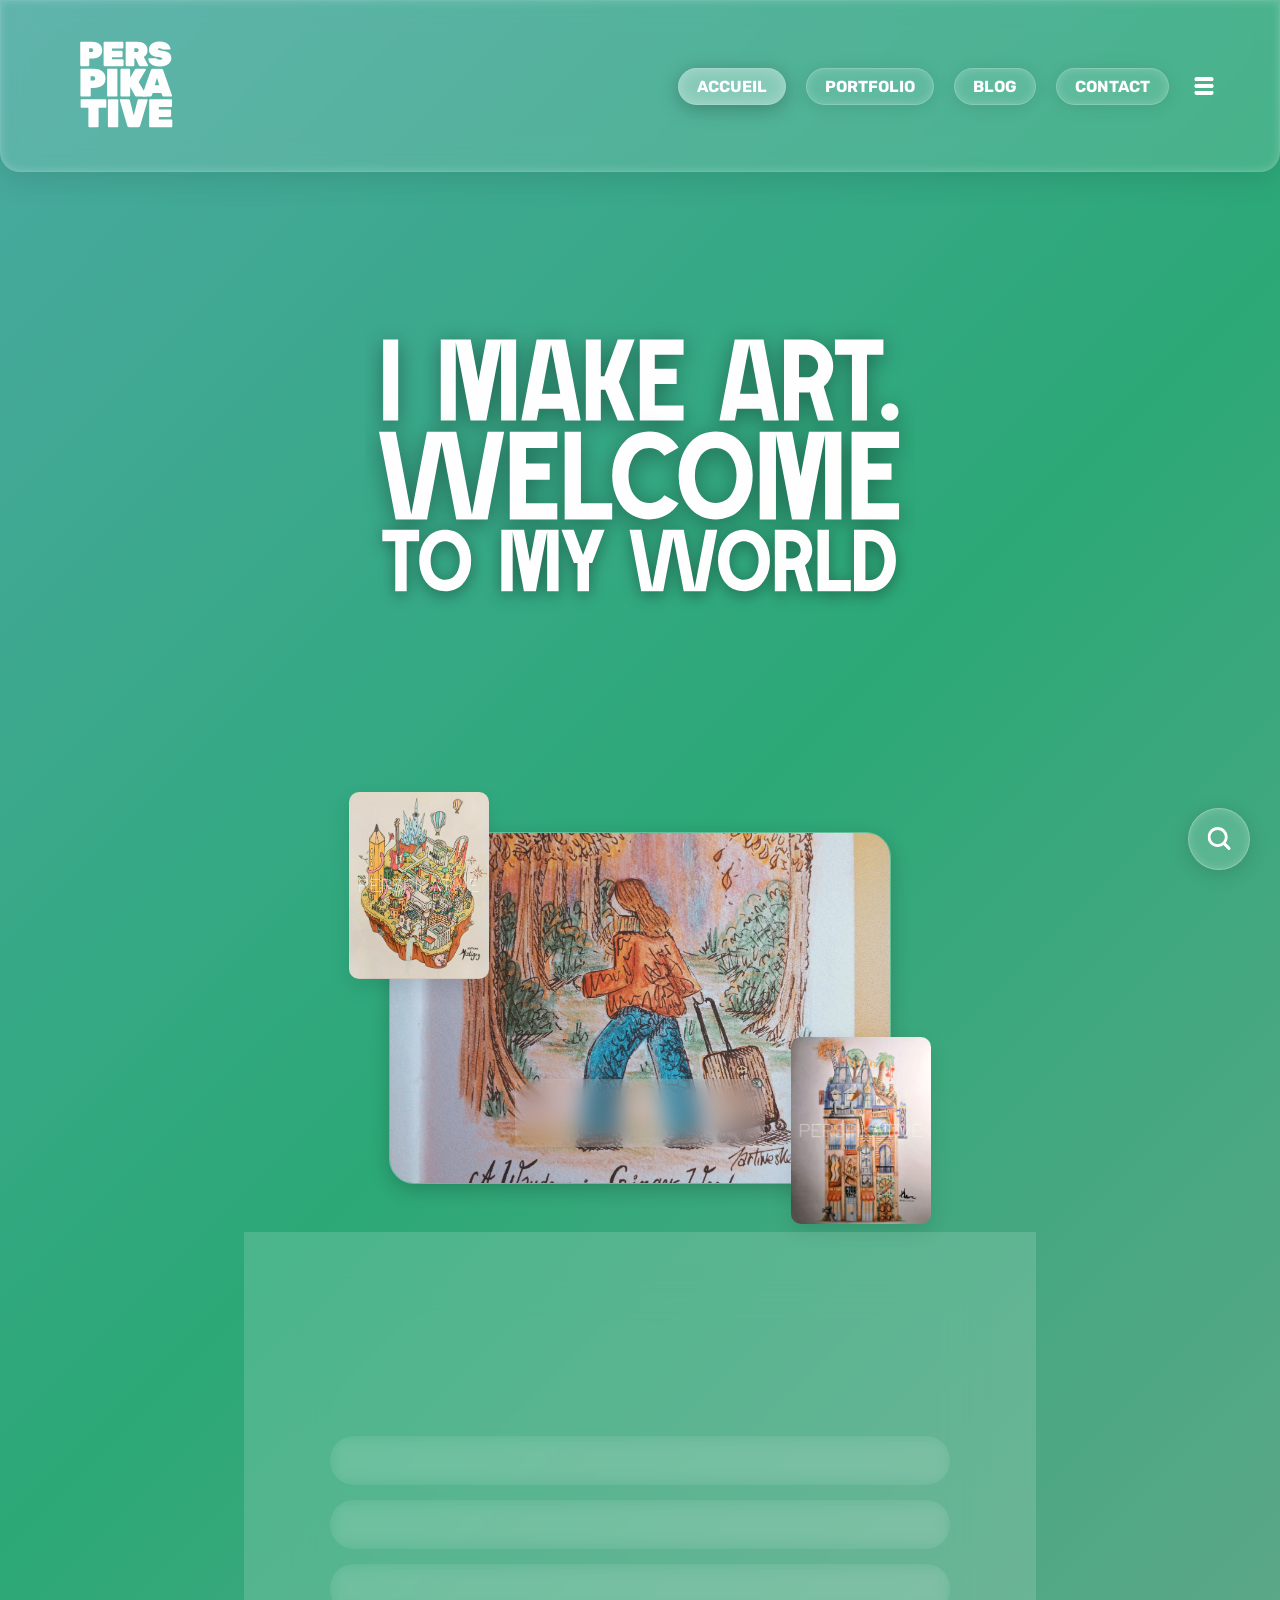
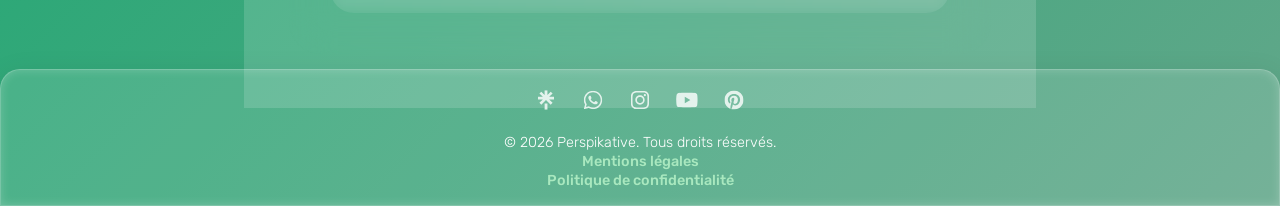
<file: index.html>
<!DOCTYPE html>
<html lang="fr">
<head>

  <meta charset="UTF-8" />
  <meta name="viewport" content="width=device-width, initial-scale=1" />

  <title>Perspikative</title>

  <meta name="description" content="Perspikative est un portfolio artistique dédié à l'art visuel, aux illustrations et aux projets créatifs. Explore un univers graphique unique.">
  <meta name="keywords" content="Perspikative, art, art visuel, portfolio, créations, illustrations, projets, univers créatif, dessins">
  <meta name="robots" content="index, follow">

  <meta property="og:title" content="Perspikative" />
  <meta property="og:description" content="✏️ i make art. welcome to my world" />
  <meta property="og:image" content="https://tartineske.github.io/prspktest/preview.jpg" />
  <meta property="og:url" content="https://tartineske.github.io/prspktest/" />
  <meta property="og:type" content="website" />

  <meta name="theme-color" content="#58b3a2" media="(prefers-color-scheme: light)">
  <meta name="theme-color" content="#344f4a" media="(prefers-color-scheme: dark)">

  <link rel="icon" type="image/png" href="favicon-light.png" media="(prefers-color-scheme: dark)">
  <link rel="icon" type="image/png" href="favicon-dark.png" media="(prefers-color-scheme: light)">

  <link rel="stylesheet" href="style.css" />
  <link href="https://fonts.googleapis.com/css2?family=Rubik:wght@700&display=swap" rel="stylesheet" />
  <link href="https://fonts.googleapis.com/css2?family=Rubik:wght@400;700&display=swap" rel="stylesheet" />
</head>

<!-- Google tag (gtag.js) -->
<script async src="https://www.googletagmanager.com/gtag/js?id=G-MH68ZWLYM8"></script>
<script>
  window.dataLayer = window.dataLayer || [];
  function gtag(){dataLayer.push(arguments);}
  gtag('js', new Date());

  gtag('config', 'G-MH68ZWLYM8');
</script>

<body class="home">

  <nav class="mobile-nav">
    <a href="index.html" class="nav-icon active" title="Accueil">
      <img src="logos/accueil-active.svg" alt="Accueil">
    </a>
    <a href="portfolio.html" class="nav-icon" title="Portfolio">
      <img src="logos/portfolio.svg" alt="Portfolio">
    </a>
    <a href="rechercher.html" class="nav-icon" title="Rechercher">
      <img src="logos/rechercher.svg" alt="Rechercher">
    </a>
    <a href="blog/blog.html" class="nav-icon" title="Blog">
      <img src="logos/blog.svg" alt="Blog">
    </a>
    <a href="contact.html" class="nav-icon" title="Contact">
      <img src="logos/contact.svg" alt="Contact">
    </a>
  </nav>

  <header>
    <div class="header-content">
      <div class="logo">
        <a href="index.html"><img src="logo.svg" alt="Perspikative logo"></a>
      </div>

      <div class="nav-right">
        <ul class="nav-tabs">
          <li><a href="index.html" class="tab active">ACCUEIL</a></li>
          <li><a href="portfolio.html" class="tab">PORTFOLIO</a></li>
          <li><a href="blog/blog.html" class="tab">BLOG</a></li>
          <li><a href="contact.html" class="tab">CONTACT</a></li>
        </ul>

        <input type="checkbox" id="menuToggle" />
        <label for="menuToggle" class="burger-icon" title="Menu">
          <img id="menuIcon" src="logos/menu.svg" alt="Menu">
        </label>
      <div class="mobile-menu">
        <ul>
          <li><a href="faq/faq.html">FAQ</a></li>
          <li><a href="art-challenge.html">ART CHALLENGE</a></li>
          <li><a href="parametres.html">PARAMÈTRES</a></li>
          </ul>
        </div>
      </div>
    </div>
  </header>

  <div class="blur-overlay"></div>

  <section class="home-title">
    <img src="logos/home-title1.svg" class="title-img img-1" alt="Perspikative title 1">
    <img src="logos/home-title2.svg" class="title-img img-2" alt="Perspikative title 2">
    <img src="logos/home-title3.svg" class="title-img img-3" alt="Perspikative title 3">
  </section>
  
  <section class="portfolio-cta">
    <div class="portfolio-cta-container">
      <!-- Carte centrale avec collage -->
      <div class="portfolio-card-cta">
        <img src="portfolio/creations.webp" alt="Collage de dessins" class="portfolio-collage">
      
        <!-- Bouton glassmorphism au centre -->
        <a href="portfolio.html" class="portfolio-btn">VISITER LE PORTFOLIO</a>
      </div>

      <!-- Images flottantes autour -->
      <img src="portfolio/projets/1.webp" alt="Illustration flottante 1" class="floating-img floating-left">
      <img src="portfolio/projets/2.webp" alt="Illustration flottante 2" class="floating-img floating-right">
    </div>
  </section>

  <section class="cta-section">
    <div class="cta-container">
      <h2>PLONGE DANS L'UNIVERS DE PERSPIKATIVE</h2>
      <p class="cta-subtext">
        Explore, suis et découvre un univers de création visuelle et d'idées en mouvement.
      </p>

      <div class="cta-buttons">
        <a href="https://www.whatsapp.com/channel/0029VaKP3Kd5Ui2gky1r5m3y" 
           target="_blank" class="cta-btn whatsapp">
          SUIS MOI SUR WHATSAPP
        </a>

        <a href="blog/blog.html" class="cta-btn blog">
          VISITE LE BLOG
        </a>

        <a href="art-challenge.html" class="cta-btn art-challenge">
          PARTICIPE AU ART CHALLENGE
        </a>
      </div>
    </div>
  </section>

  <footer>
    <div class="social-icons">
      <a href="https://linktr.ee/perspikative" target="_blank" aria-label="Linktree">
        <img src="logos/linktree.svg" alt="Linktree">
      </a>
     <a href="https://www.whatsapp.com/channel/0029VaKP3Kd5Ui2gky1r5m3y" target="_blank" aria-label="Chaîne WhatsApp">
        <img src="logos/whatsapp-channel.svg" alt="Chaîne WhatsApp">
      </a>
      <a href="https://www.instagram.com/perspikative" target="_blank" aria-label="Instagram">
        <img src="logos/instagram.svg" alt="Instagram">
      </a>
      <a href="https://youtube.com/@perspikative" target="_blank" aria-label="YouTube">
        <img src="logos/youtube.svg" alt="YouTube">
      </a>
      <a href="https://www.pinterest.com/perspikative" target="_blank" aria-label="Pinterest">
        <img src="logos/pinterest.svg" alt="Pinterest">
      </a>
    </div>

    <p>&copy; 2026 Perspikative. Tous droits réservés.</p>
    <p><a href="mentions-legales.html" class="footer-link">Mentions légales</a></p>
    <p><a href="politique-de-confidentialite.html" class="footer-link">Politique de confidentialité</a></p>
  </footer>

  <a href="rechercher.html" class="search-float-btn" title="Rechercher">
    <img src="logos/rechercher.svg" alt="Rechercher">
  </a>

  <script>
    const menuToggle = document.getElementById('menuToggle');
    menuToggle.addEventListener('change', (e) => {
      document.body.classList.toggle('menu-open', e.target.checked);
    });
  </script>

  <script src="script.js"></script>

<script>
window.axeptioSettings = {
  clientId: "693dad89bbc710e67d044a6f",
  cookiesVersion: "31aed011-b76b-4fc2-b5d1-3604d7813390",
};
 
(function(d, s) {
  var t = d.getElementsByTagName(s)[0], e = d.createElement(s);
  e.async = true; e.src = "//static.axept.io/sdk.js";
  t.parentNode.insertBefore(e, t);
})(document, "script");
</script>

</body>

</html>
</file>
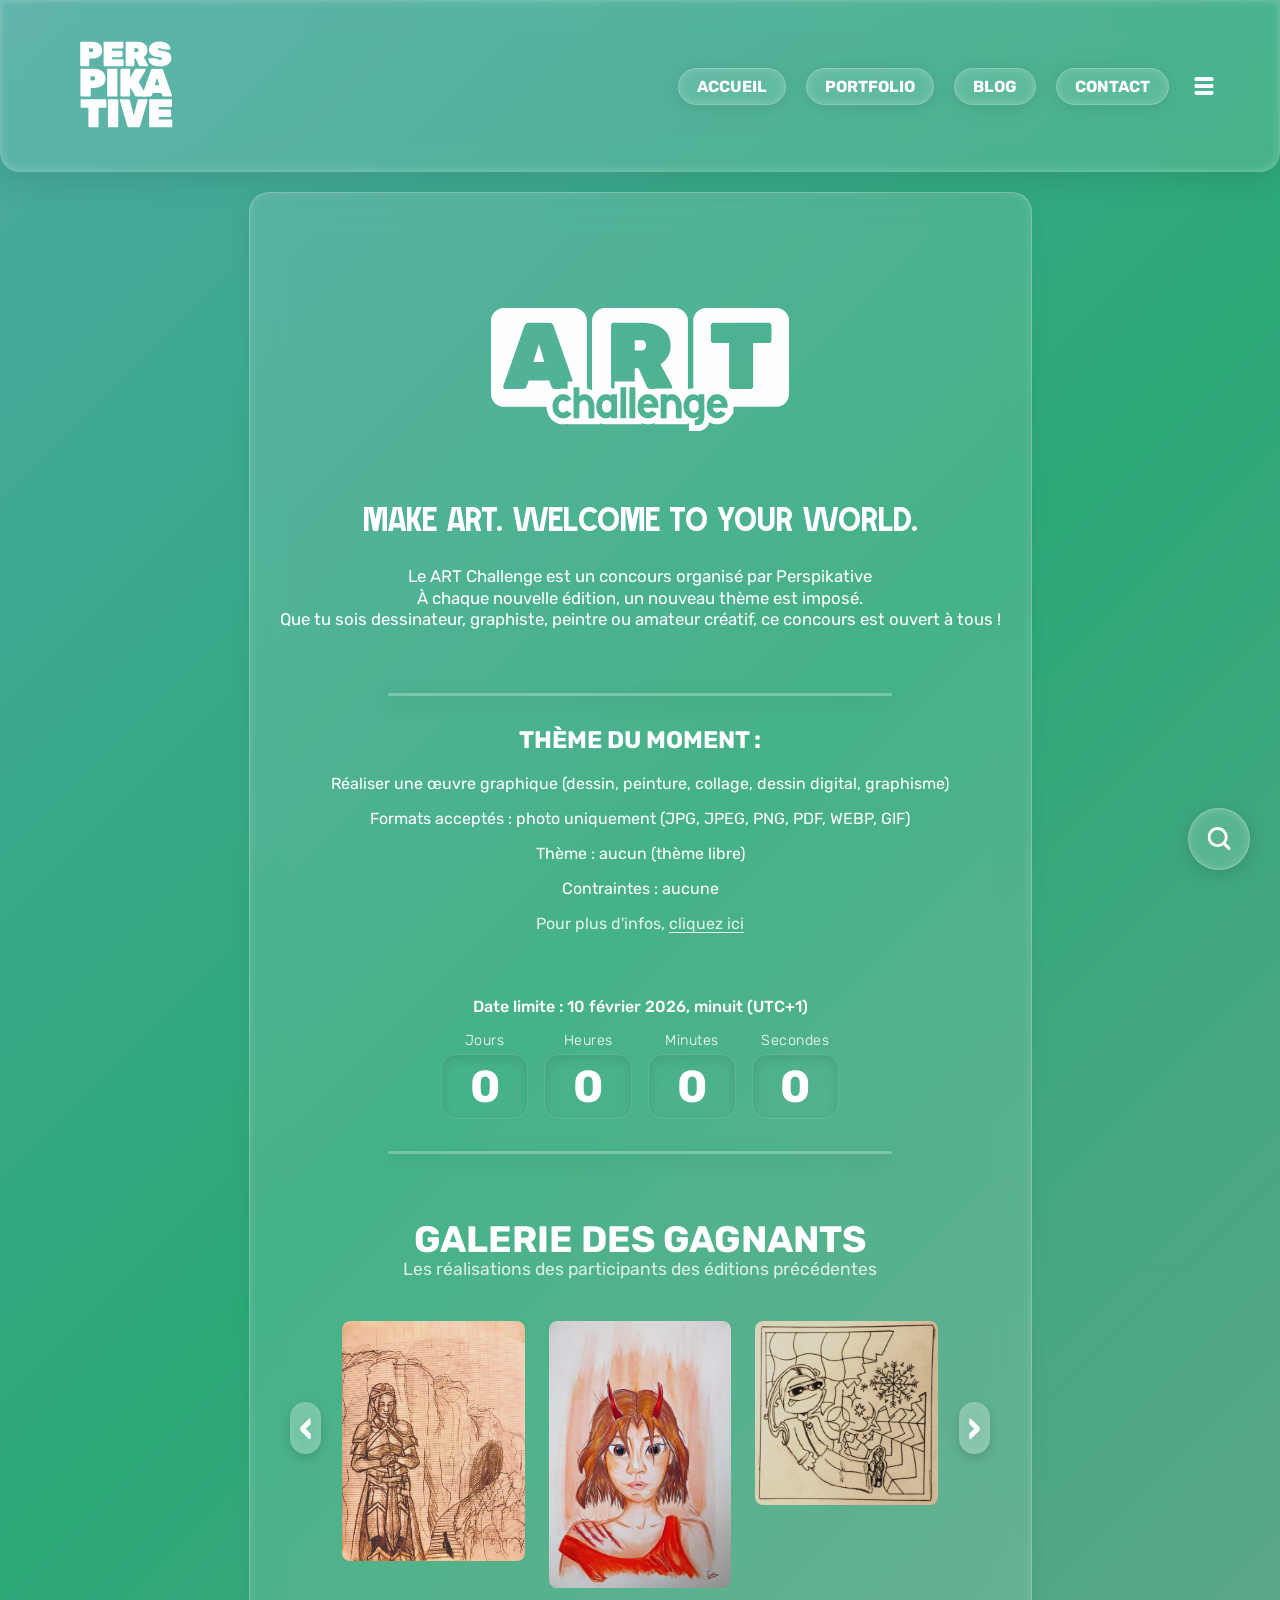
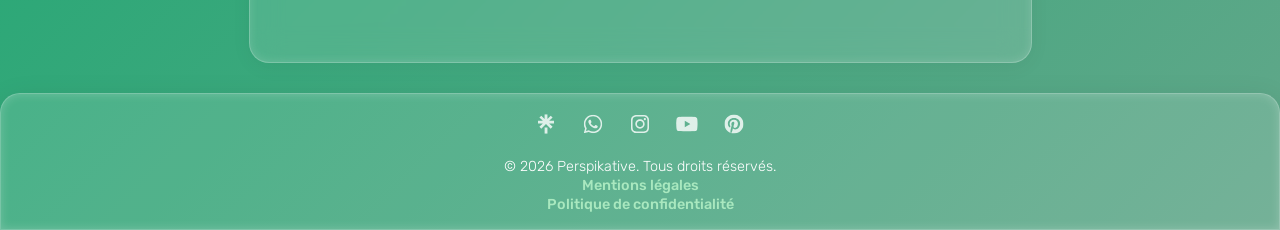
<file: art-challenge.html>
<!DOCTYPE html>
<html lang="fr">
<head>
  <meta charset="UTF-8" />
  <meta name="viewport" content="width=device-width, initial-scale=1" />

  <title>ART Challenge</title>

  <meta name="description" content="Le ART Challenge est un concours d'art visuel ouvert à tous, participez et exprimez votre créativité autour de thèmes variés !" />
  <meta name="keywords" content="art challenge, défi artistique, créativité, art visuel, expérimentation artistique, thème, Perspikative">
  <meta name="robots" content="index, follow">

  <meta property="og:title" content="ART Challenge | Perspikative" />
  <meta property="og:description" content="✏️ make art. welcome to your world" />
  <meta property="og:image" content="https://tartineske.github.io/perspikative/preview.jpg" />
  <meta property="og:url" content="https://tartineske.github.io/perspikative/" />
  <meta property="og:type" content="website" />

  <meta name="theme-color" content="#58b3a2" media="(prefers-color-scheme: light)">
  <meta name="theme-color" content="#344f4a" media="(prefers-color-scheme: dark)">

  <link rel="icon" type="image/png" href="favicon-light.png" media="(prefers-color-scheme: dark)">
  <link rel="icon" type="image/png" href="favicon-dark.png" media="(prefers-color-scheme: light)">

  <link rel="stylesheet" href="style.css" />
  <link href="https://fonts.googleapis.com/css2?family=Rubik:wght@700&display=swap" rel="stylesheet" />
  <link href="https://fonts.googleapis.com/css2?family=Rubik:wght@400;700&display=swap" rel="stylesheet" />
</head>

<!-- Google tag (gtag.js) -->
<script async src="https://www.googletagmanager.com/gtag/js?id=G-MH68ZWLYM8"></script>
<script>
  window.dataLayer = window.dataLayer || [];
  function gtag(){dataLayer.push(arguments);}
  gtag('js', new Date());

  gtag('config', 'G-MH68ZWLYM8');
</script>

<body class="art-challenge">

  <nav class="mobile-nav">
    <a href="index.html" class="nav-icon" title="Accueil">
      <img src="logos/accueil.svg" alt="Accueil">
    </a>
    <a href="portfolio.html" class="nav-icon" title="Portfolio">
      <img src="logos/portfolio.svg" alt="Portfolio">
    </a>
    <a href="rechercher.html" class="nav-icon" title="Rechercher">
      <img src="logos/rechercher.svg" alt="Rechercher">
    </a>
    <a href="blog/blog.html" class="nav-icon" title="Blog">
      <img src="logos/blog.svg" alt="Blog">
    </a>
    <a href="contact.html" class="nav-icon" title="Contact">
      <img src="logos/contact.svg" alt="Contact">
    </a>
  </nav>

  <header>
    <div class="header-content">
      <div class="logo">
        <a href="index.html"><img src="logo.svg" alt="Perspikative logo"></a>
      </div>

      <div class="nav-right">
        <ul class="nav-tabs">
          <li><a href="index.html" class="tab">ACCUEIL</a></li>
          <li><a href="portfolio.html" class="tab">PORTFOLIO</a></li>
          <li><a href="blog/blog.html" class="tab">BLOG</a></li>
          <li><a href="contact.html" class="tab">CONTACT</a></li>
        </ul>

        <input type="checkbox" id="menuToggle" />
        <label for="menuToggle" class="burger-icon" title="Menu">
          <img id="menuIcon" src="logos/menu.svg" alt="Menu">
        </label>
      <div class="mobile-menu">
        <ul>
          <li><a href="faq/faq.html">FAQ</a></li>
          <li><a href="art-challenge.html">ART CHALLENGE</a></li>
          <li><a href="parametres.html">PARAMÈTRES</a></li>
          </ul>
        </div>
      </div>
    </div>
  </header>

  <div class="blur-overlay"></div>

  <main class="art-challenge">
    <section class="logo-section">
      <img src="logos/art-challenge-logo.svg" alt="Art Challenge Logo" class="logo-animated">
      <h1>MAKE ART. WELCOME TO YOUR WORLD.</h1>
    </section>

    <section class="intro">
      <p>Le ART Challenge est un concours organisé par Perspikative</p>
      <p>À chaque nouvelle édition, un nouveau thème est imposé.</p>
      <p>Que tu sois dessinateur, graphiste, peintre ou amateur créatif, ce concours est ouvert à tous !</p>
    </section>

    <section class="art-challenge">
      <div class="section-separator"></div>

      <div class="left">
        <h2>THÈME DU MOMENT :</h2>
        <p>Réaliser une œuvre graphique (dessin, peinture, collage, dessin digital, graphisme)</p>
        <p>Formats acceptés : photo uniquement (JPG, JPEG, PNG, PDF, WEBP, GIF)</p>
        <p>Thème : aucun (thème libre)</p>
        <p>Contraintes : aucune</p>
        <p class="art-challenge-more">
        Pour plus d'infos, <a href="https://www.whatsapp.com/channel/0029VaKP3Kd5Ui2gky1r5m3y" target="_blank" rel="noopener"> cliquez ici</a>
        </p>
      </div>

      <div class="right">
        <p class="deadline">Date limite : 10 février 2026, minuit (UTC+1)</p>
        <div class="countdown">
          <div class="count-item">
            <span class="label">Jours</span>
            <div class="count-bubble" id="days">0</div>
          </div>
          <div class="count-item">
            <span class="label">Heures</span>
            <div class="count-bubble" id="hours">0</div>
          </div>
          <div class="count-item">
            <span class="label">Minutes</span>
            <div class="count-bubble" id="minutes">0</div>
          </div>
          <div class="count-item">
            <span class="label">Secondes</span>
            <div class="count-bubble" id="seconds">0</div>
          </div>
        </div>
      <div class="section-separator"></div>
    </section>
    
    <section class="art-gallery">
      <h2 class="art-gallery-title">GALERIE DES GAGNANTS</h2>
      <p class="art-gallery-subtitle">
        Les réalisations des participants des éditions précédentes
      </p>

      <div class="art-gallery-wrapper">
        <button class="gallery-arrow left" aria-label="Précédent">‹</button>

        <div class="art-gallery-track">
          <a href="https://www.instagram.com/supernovaaa_art_" target="_blank" class="art-card">
            <img src="portfolio/art-challenge/art1.webp" alt="Dessin participant 1">
          </a>
          <a href="https://www.whatsapp.com/channel/0029Vb00P4d2ZjClbiv40f18" target="_blank" class="art-card">
            <img src="portfolio/art-challenge/art2.webp" alt="Dessin participant 2">
          </a>
          <a href="https://m.youtube.com/channel/UCCOgAVlXygNrYJith1yb-Hw" target="_blank" class="art-card">
            <img src="portfolio/art-challenge/art3.webp" alt="Dessin participant 3">
          </a>
          <a href="tartineske.github.io/prspktest" target="_blank" class="art-card">
            <img src="portfolio/creations/38.webp" alt="Dessin participant 4">
          </a>
          <a href="https://instagram.com/participant5" target="_blank" class="art-card">
            <img src="portfolio/creations/37.webp" alt="Dessin participant 5">
          </a>
        </div>

        <button class="gallery-arrow right" aria-label="Suivant">›</button>
        </div>
      </div>
    </section>

<script>
function updateCountdown() {
  const deadline = new Date("February 10, 2026 00:00:00").getTime();
  const now = new Date().getTime();
  const distance = deadline - now;

  const days = Math.max(Math.floor(distance / (1000*60*60*24)), 0);
  const hours = Math.max(Math.floor((distance % (1000*60*60*24)) / (1000*60*60)), 0);
  const minutes = Math.max(Math.floor((distance % (1000*60*60)) / (1000*60)), 0);
  const seconds = Math.max(Math.floor((distance % (1000*60)) / 1000), 0);

  document.getElementById("days").innerText = days;
  document.getElementById("hours").innerText = hours;
  document.getElementById("minutes").innerText = minutes;
  document.getElementById("seconds").innerText = seconds;
}

setInterval(updateCountdown, 1000);
updateCountdown();
</script>

<script>
  const track = document.querySelector('.art-gallery-track');
  const leftBtn = document.querySelector('.gallery-arrow.left');
  const rightBtn = document.querySelector('.gallery-arrow.right');

  leftBtn.addEventListener('click', () => {
    track.scrollBy({ left: -track.clientWidth, behavior: 'smooth' });
  });

  rightBtn.addEventListener('click', () => {
    track.scrollBy({ left: track.clientWidth, behavior: 'smooth' });
  });
</script>

  </main>

  <footer>
    <div class="social-icons">
      <a href="https://linktr.ee/perspikative" target="_blank" aria-label="Linktree">
        <img src="logos/linktree.svg" alt="Linktree">
      </a>
     <a href="https://www.whatsapp.com/channel/0029VaKP3Kd5Ui2gky1r5m3y" target="_blank" aria-label="Chaîne WhatsApp">
        <img src="logos/whatsapp-channel.svg" alt="Chaîne WhatsApp">
      </a>
      <a href="https://www.instagram.com/perspikative" target="_blank" aria-label="Instagram">
        <img src="logos/instagram.svg" alt="Instagram">
      </a>
      <a href="https://youtube.com/@perspikative" target="_blank" aria-label="YouTube">
        <img src="logos/youtube.svg" alt="YouTube">
      </a>
      <a href="https://www.pinterest.com/perspikative" target="_blank" aria-label="Pinterest">
        <img src="logos/pinterest.svg" alt="Pinterest">
      </a>
    </div>

    <p>&copy; 2026 Perspikative. Tous droits réservés.</p>
    <p><a href="mentions-legales.html" class="footer-link">Mentions légales</a></p>
    <p><a href="politique-de-confidentialite.html" class="footer-link">Politique de confidentialité</a></p>
  </footer>

  <a href="rechercher.html" class="search-float-btn" title="Rechercher">
    <img src="logos/rechercher.svg" alt="Rechercher">
  </a>

  <script>
    const menuToggle = document.getElementById('menuToggle');
    menuToggle.addEventListener('change', (e) => {
      document.body.classList.toggle('menu-open', e.target.checked);
    });
  </script>

  <script src="script.js"></script>
</body>

</html>
</file>
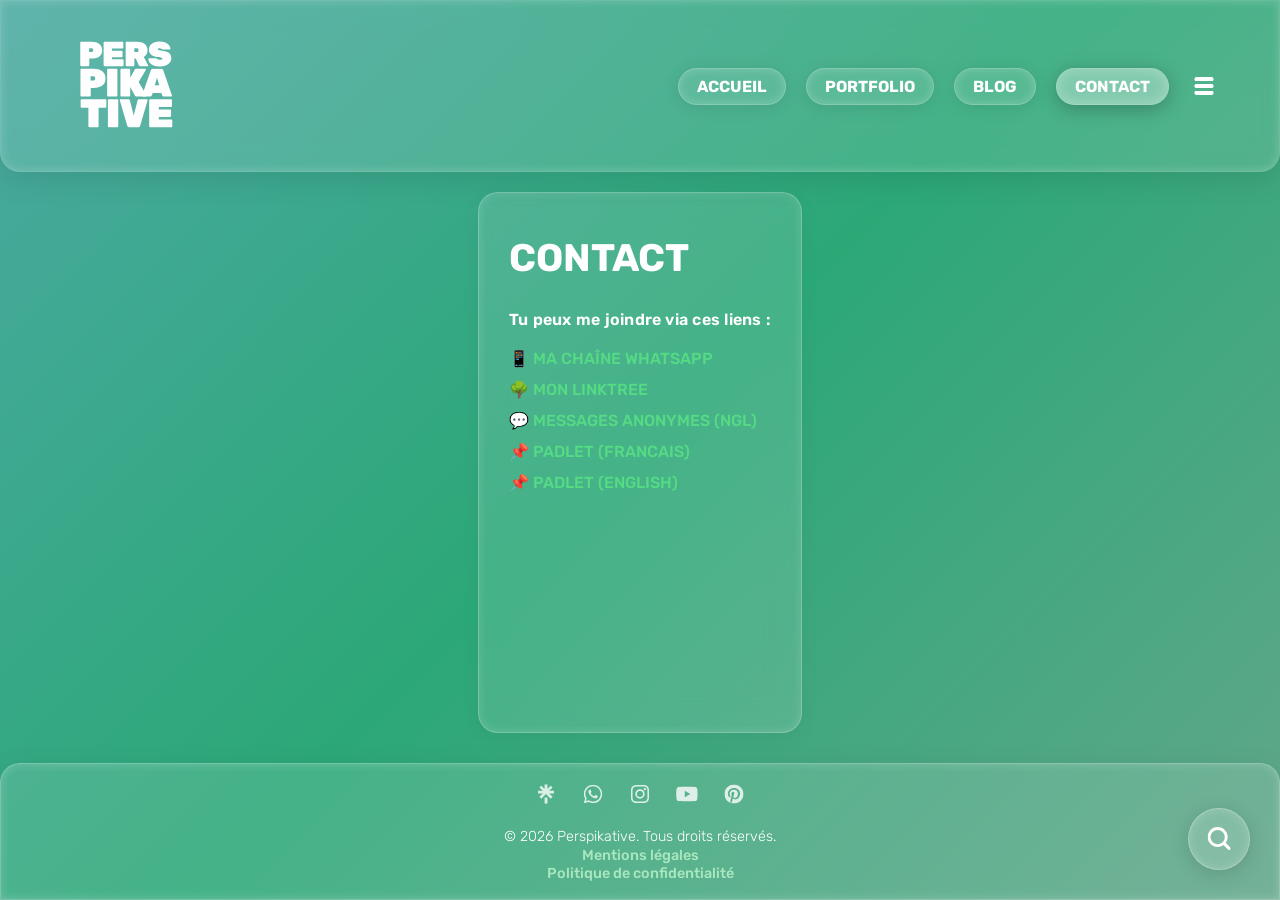
<file: contact.html>
<!DOCTYPE html>
<html lang="fr">
<head>
  <meta charset="UTF-8" />
  <meta name="viewport" content="width=device-width, initial-scale=1" />

  <title>Contact</title>

  <meta name="description" content="Une idée, une collab ou une question ? Retrouve tous les liens de Perspikative">
  <meta name="robots" content="index, follow">

  <meta name="theme-color" content="#58b3a2" media="(prefers-color-scheme: light)">
  <meta name="theme-color" content="#344f4a" media="(prefers-color-scheme: dark)">

  <link rel="icon" type="image/png" href="favicon-light.png" media="(prefers-color-scheme: dark)">
  <link rel="icon" type="image/png" href="favicon-dark.png" media="(prefers-color-scheme: light)">

  <link rel="stylesheet" href="style.css" />
  <link href="https://fonts.googleapis.com/css2?family=Rubik:wght@700&display=swap" rel="stylesheet" />
  <link href="https://fonts.googleapis.com/css2?family=Rubik:wght@400;700&display=swap" rel="stylesheet" />
</head>

<!-- Google tag (gtag.js) -->
<script async src="https://www.googletagmanager.com/gtag/js?id=G-MH68ZWLYM8"></script>
<script>
  window.dataLayer = window.dataLayer || [];
  function gtag(){dataLayer.push(arguments);}
  gtag('js', new Date());

  gtag('config', 'G-MH68ZWLYM8');
</script>

<body class="contact">

  <nav class="mobile-nav">
    <a href="index.html" class="nav-icon" title="Accueil">
      <img src="logos/accueil.svg" alt="Accueil">
    </a>
    <a href="portfolio.html" class="nav-icon" title="Portfolio">
      <img src="logos/portfolio.svg" alt="Portfolio">
    </a>
    <a href="rechercher.html" class="nav-icon" title="Rechercher">
      <img src="logos/rechercher.svg" alt="Rechercher">
    </a>
    <a href="blog/blog.html" class="nav-icon" title="Blog">
      <img src="logos/blog.svg" alt="Blog">
    </a>
    <a href="contact.html" class="nav-icon active" title="Contact">
      <img src="logos/contact-active.svg" alt="Contact">
    </a>
  </nav>

  <header>
    <div class="header-content">
      <div class="logo">
        <a href="index.html"><img src="logo.svg" alt="Perspikative logo"></a>
      </div>

      <div class="nav-right">
        <ul class="nav-tabs">
          <li><a href="index.html" class="tab">ACCUEIL</a></li>
          <li><a href="portfolio.html" class="tab">PORTFOLIO</a></li>
          <li><a href="blog/blog.html" class="tab">BLOG</a></li>
          <li><a href="contact.html" class="tab active">CONTACT</a></li>
        </ul>

        <input type="checkbox" id="menuToggle" />
        <label for="menuToggle" class="burger-icon" title="Menu">
          <img id="menuIcon" src="logos/menu.svg" alt="Menu">
        </label>
      <div class="mobile-menu">
        <ul>
          <li><a href="faq/faq.html">FAQ</a></li>
          <li><a href="art-challenge.html">ART CHALLENGE</a></li>
          <li><a href="parametres.html">PARAMÈTRES</a></li>
          </ul>
        </div>
      </div>
    </div>
  </header>

  <div class="blur-overlay"></div>

  <main>
    <section id="contact">
      <h2>CONTACT</h2>
      <p class="system-font">
        Tu peux me joindre via ces liens :
      </p>
      <ul>
        <li><a href="https://www.whatsapp.com/channel/0029VaKP3Kd5Ui2gky1r5m3y" target="_blank" class="host-link">📱 MA CHAÎNE WHATSAPP</a></li>
        <li><a href="https://linktr.ee/perspikative" target="_blank" class="host-link">🌳 MON LINKTREE</a></li>
        <li><a href="https://ngl.link/perspikative" target="_blank" class="host-link">💬 MESSAGES ANONYMES (NGL)</a></li>
        <li><a href="https://padlet.com/tartineske/PerspikativeFR" target="_blank" class="host-link">📌 PADLET (FRANCAIS)</a></li>
        <li><a href="https://padlet.com/tartineske/PerspikativeEN" target="_blank" class="host-link">📌 PADLET (ENGLISH)</a></li>
      </ul>
    </section>
  </main>

  <footer>
    <div class="social-icons">
      <a href="https://linktr.ee/perspikative" target="_blank" aria-label="Linktree">
        <img src="logos/linktree.svg" alt="Linktree">
      </a>
     <a href="https://www.whatsapp.com/channel/0029VaKP3Kd5Ui2gky1r5m3y" target="_blank" aria-label="Chaîne WhatsApp">
        <img src="logos/whatsapp-channel.svg" alt="Chaîne WhatsApp">
      </a>
      <a href="https://www.instagram.com/perspikative" target="_blank" aria-label="Instagram">
        <img src="logos/instagram.svg" alt="Instagram">
      </a>
      <a href="https://youtube.com/@perspikative" target="_blank" aria-label="YouTube">
        <img src="logos/youtube.svg" alt="YouTube">
      </a>
      <a href="https://www.pinterest.com/perspikative" target="_blank" aria-label="Pinterest">
        <img src="logos/pinterest.svg" alt="Pinterest">
      </a>
    </div>

    <p>&copy; 2026 Perspikative. Tous droits réservés.</p>
    <p><a href="mentions-legales.html" class="footer-link">Mentions légales</a></p>
    <p><a href="politique-de-confidentialite.html" class="footer-link">Politique de confidentialité</a></p>
  </footer>

  <a href="rechercher.html" class="search-float-btn" title="Rechercher">
    <img src="logos/rechercher.svg" alt="Rechercher">
  </a>

  <script>
    const menuToggle = document.getElementById('menuToggle');
    menuToggle.addEventListener('change', (e) => {
      document.body.classList.toggle('menu-open', e.target.checked);
    });
  </script>

  <script src="script.js"></script>
</body>
</html>
</file>
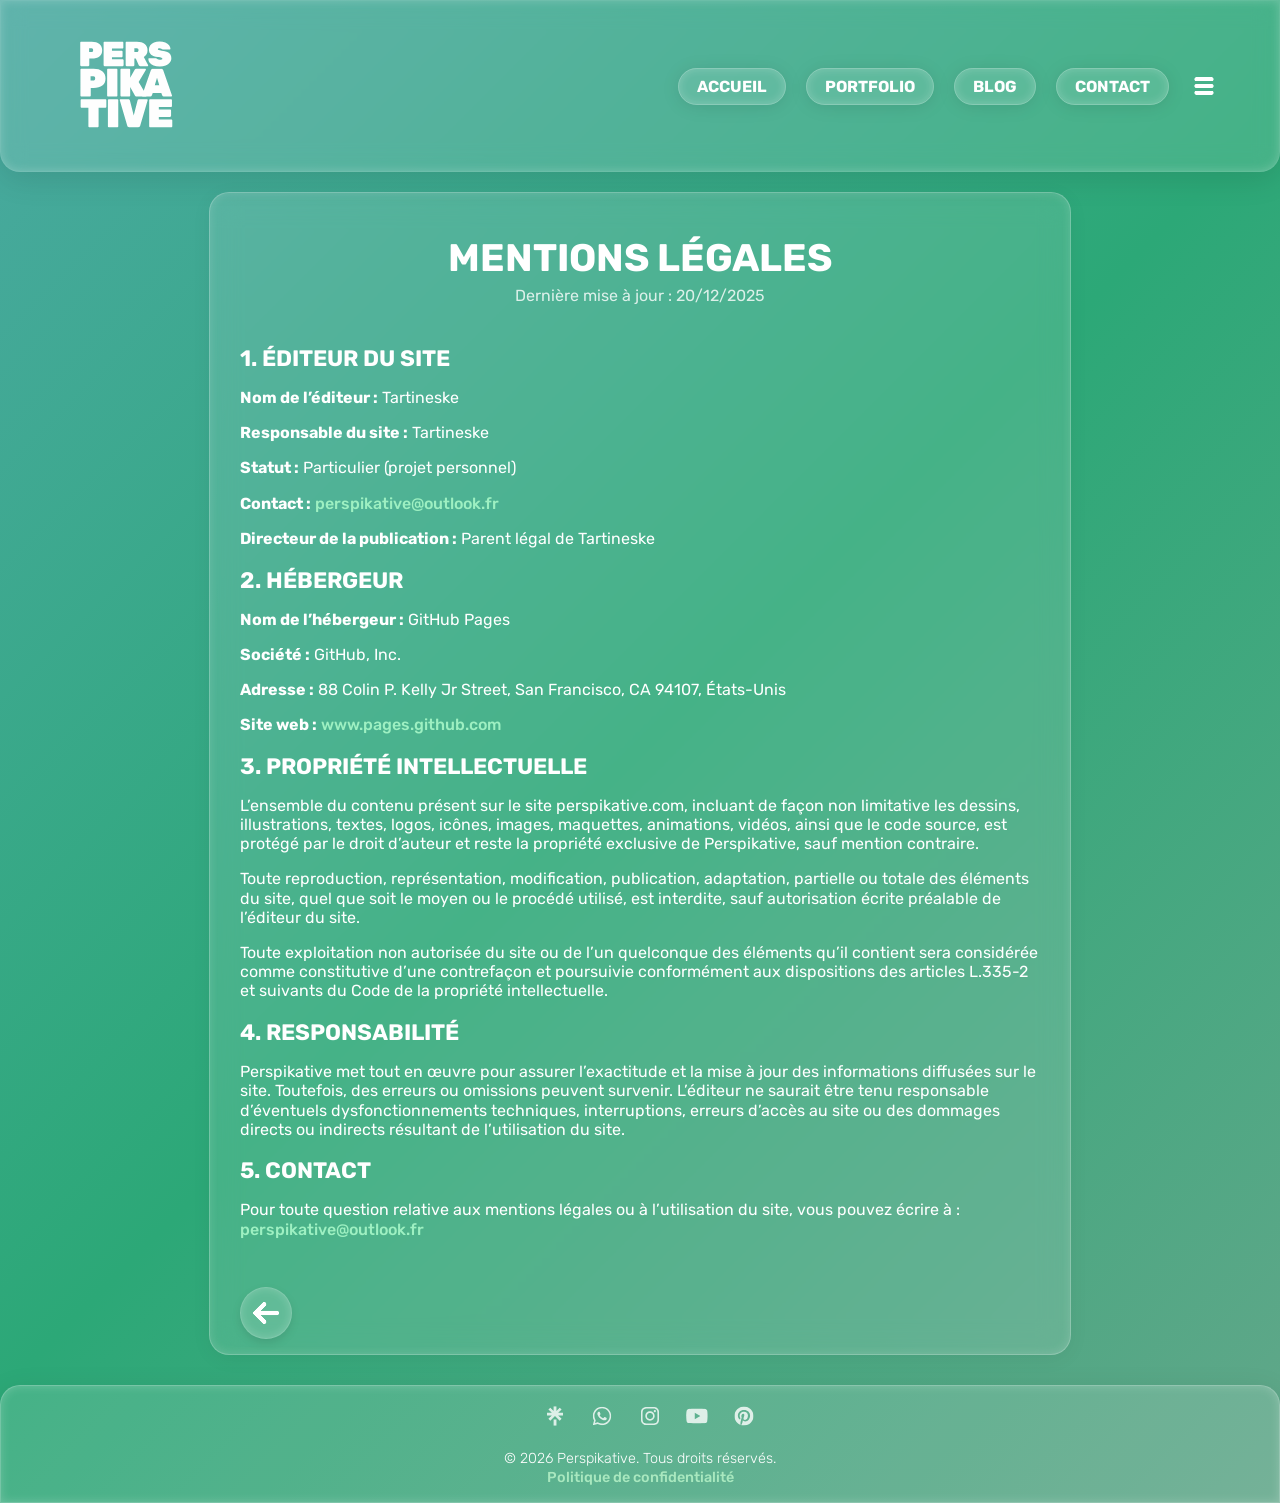
<file: mentions-legales.html>
<!DOCTYPE html>
<html lang="fr">
<head>
  <meta charset="UTF-8" />
  <meta name="viewport" content="width=device-width, initial-scale=1" />

  <title>Mentions légales</title>

  <meta name="theme-color" content="#58b3a2" media="(prefers-color-scheme: light)">
  <meta name="theme-color" content="#344f4a" media="(prefers-color-scheme: dark)">

  <link rel="icon" type="image/png" href="favicon-light.png" media="(prefers-color-scheme: dark)">
  <link rel="icon" type="image/png" href="favicon-dark.png" media="(prefers-color-scheme: light)">

  <link rel="stylesheet" href="style.css" />
  <link href="https://fonts.googleapis.com/css2?family=Rubik:wght@700&display=swap" rel="stylesheet" />
  <link href="https://fonts.googleapis.com/css2?family=Rubik:wght@400;700&display=swap" rel="stylesheet" />
</head>

<!-- Google tag (gtag.js) -->
<script async src="https://www.googletagmanager.com/gtag/js?id=G-K70JH0N12X"></script>
<script>
  window.dataLayer = window.dataLayer || [];
  function gtag(){dataLayer.push(arguments);}
  gtag('js', new Date());

  gtag('config', 'G-K70JH0N12X');
</script>

<body class="mentions-body">

  <nav class="mobile-nav">
    <a href="index.html" class="nav-icon" title="Accueil">
      <img src="logos/accueil.svg" alt="Accueil">
    </a>
    <a href="portfolio.html" class="nav-icon" title="Portfolio">
      <img src="logos/portfolio.svg" alt="Portfolio">
    </a>
    <a href="rechercher.html" class="nav-icon" title="Rechercher">
      <img src="logos/rechercher.svg" alt="Rechercher">
    </a>
    <a href="blog/blog.html" class="nav-icon" title="Blog">
      <img src="logos/blog.svg" alt="Blog">
    </a>
    <a href="contact.html" class="nav-icon" title="Contact">
      <img src="logos/contact.svg" alt="Contact">
    </a>
  </nav>

  <header>
    <div class="header-content">
      <div class="logo">
        <img src="logo.svg" alt="Perspikative logo">
      </div>

      <div class="nav-right">
        <ul class="nav-tabs">
          <li><a href="index.html" class="tab">ACCUEIL</a></li>
          <li><a href="portfolio.html" class="tab">PORTFOLIO</a></li>
          <li><a href="blog/blog.html" class="tab">BLOG</a></li>
          <li><a href="contact.html" class="tab">CONTACT</a></li>
        </ul>

        <input type="checkbox" id="menuToggle" />
        <label for="menuToggle" class="burger-icon" title="Menu">
          <img id="menuIcon" src="logos/menu.svg" alt="Menu">
        </label>
      <div class="mobile-menu">
        <ul>
          <li><a href="faq/faq.html">FAQ</a></li>
          <li><a href="art-challenge.html">ART CHALLENGE</a></li>
          <li><a href="parametres.html">PARAMÈTRES</a></li>
          </ul>
        </div>
      </div>
    </div>
  </header>

  <div class="blur-overlay"></div>

  <main class="mentions-wrapper">
    <section class="mentions-content">
      <h1>MENTIONS LÉGALES</h1>
      <p class="mentions-date">Dernière mise à jour : 20/12/2025</p>

      <h2>1. ÉDITEUR DU SITE</h2>
      <p><strong>Nom de l’éditeur :</strong> Tartineske</p>
      <p><strong>Responsable du site :</strong> Tartineske</p>
      <p><strong>Statut :</strong> Particulier (projet personnel)</p>
      <p><strong>Contact :</strong> 
        <a href="mailto:perspikative@outlook.fr" class="host-link">
          perspikative@outlook.fr
        </a>
      </p>
      <p><strong>Directeur de la publication :</strong> Parent légal de Tartineske</p>


      <h2>2. HÉBERGEUR</h2>
      <p><strong>Nom de l’hébergeur :</strong> GitHub Pages</p>
      <p><strong>Société :</strong> GitHub, Inc.</p>
      <p><strong>Adresse :</strong> 88 Colin P. Kelly Jr Street, San Francisco, CA 94107, États-Unis</p>
      <p><strong>Site web :</strong> 
        <a href="https://pages.github.com/" target="_blank" rel="noopener noreferrer" class="host-link">
          www.pages.github.com
        </a>
      </p>

      <h2>3. PROPRIÉTÉ INTELLECTUELLE </h2>
      <p>L’ensemble du contenu présent sur le site perspikative.com, incluant de façon non limitative les dessins, illustrations, textes, logos, icônes, images, maquettes, animations, vidéos, ainsi que le code source, est protégé par le droit d’auteur et reste la propriété exclusive de Perspikative, sauf mention contraire.</p>
      <p>Toute reproduction, représentation, modification, publication, adaptation, partielle ou totale des éléments du site, quel que soit le moyen ou le procédé utilisé, est interdite, sauf autorisation écrite préalable de l’éditeur du site.</p>
      <p>Toute exploitation non autorisée du site ou de l’un quelconque des éléments qu’il contient sera considérée comme constitutive d’une contrefaçon et poursuivie conformément aux dispositions des articles L.335-2 et suivants du Code de la propriété intellectuelle.</p>

      <h2>4. RESPONSABILITÉ</h2>
      <p>Perspikative met tout en œuvre pour assurer l’exactitude et la mise à jour des informations diffusées sur le site. Toutefois, des erreurs ou omissions peuvent survenir. L’éditeur ne saurait être tenu responsable d’éventuels dysfonctionnements techniques, interruptions, erreurs d’accès au site ou des dommages directs ou indirects résultant de l’utilisation du site.</p>

      <h2>5. CONTACT</h2>
      <p>
        Pour toute question relative aux mentions légales ou à l’utilisation du site, vous pouvez écrire à :  
        <a href="mailto:perspikative@outlook.fr" class="host-link">
          perspikative@outlook.fr
        </a>
      </p>

        <a href="#" onclick="history.back()" class="back-home">
      <img src="logos/retour.svg" alt="Retour" />
    </section>
  </main>


  <footer>
    <div class="social-icons">
      <a href="https://linktr.ee/perspikative" target="_blank" aria-label="Linktree">
        <img src="logos/linktree.svg" alt="Linktree">
      </a>
     <a href="https://www.whatsapp.com/channel/0029VaKP3Kd5Ui2gky1r5m3y" target="_blank" aria-label="Chaîne WhatsApp">
        <img src="logos/whatsapp-channel.svg" alt="Chaîne WhatsApp">
      </a>
      <a href="https://www.instagram.com/perspikative" target="_blank" aria-label="Instagram">
        <img src="logos/instagram.svg" alt="Instagram">
      </a>
      <a href="https://youtube.com/@perspikative"target="_blank" aria-label="YouTube">
        <img src="logos/youtube.svg" alt="YouTube">
      </a>
      <a href="https://www.pinterest.com/perspikative" target="_blank" aria-label="Pinterest">
        <img src="logos/pinterest.svg" alt="Pinterest">
      </a>
    </div>

    <p>&copy; 2026 Perspikative. Tous droits réservés.</p>
    <p><a href="politique-de-confidentialite.html" class="footer-link">Politique de confidentialité</a></p>
  </footer>

  <script>
    const menuToggle = document.getElementById('menuToggle');
    menuToggle.addEventListener('change', (e) => {
      document.body.classList.toggle('menu-open', e.target.checked);
    });
  </script>

  <script src="script.js"></script>
</body>
</html>
</file>
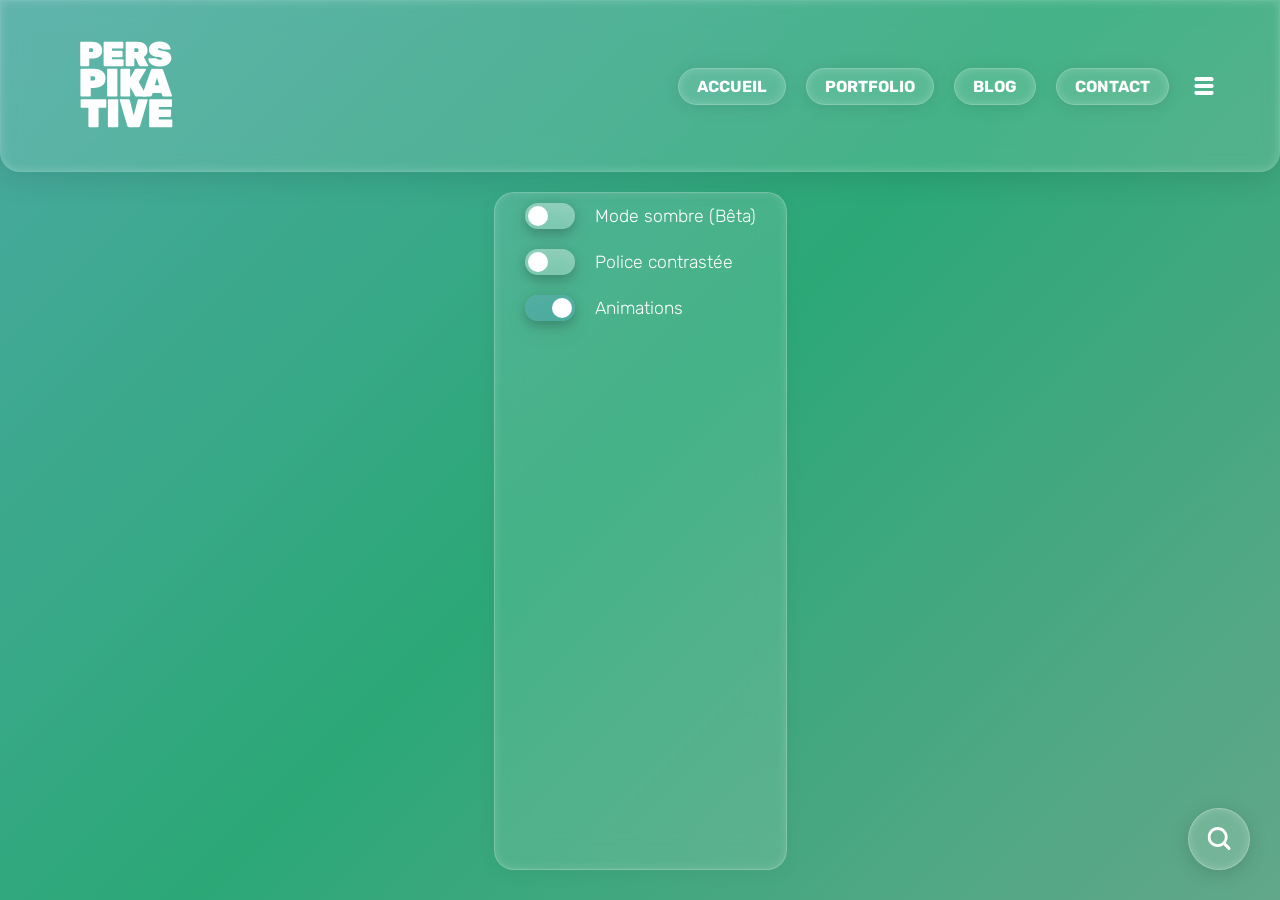
<file: parametres.html>
<!DOCTYPE html>
<html lang="fr">
<head>
  <meta charset="UTF-8" />
  <meta name="viewport" content="width=device-width, initial-scale=1" />

  <title>Paramètres</title>

  <meta name="theme-color" content="#58b3a2" media="(prefers-color-scheme: light)">
  <meta name="theme-color" content="#344f4a" media="(prefers-color-scheme: dark)">

  <link rel="icon" type="image/png" href="favicon-light.png" media="(prefers-color-scheme: dark)">
  <link rel="icon" type="image/png" href="favicon-dark.png" media="(prefers-color-scheme: light)">

  <link rel="stylesheet" href="style.css" />
  <link href="https://fonts.googleapis.com/css2?family=Rubik:wght@700&display=swap" rel="stylesheet" />
  <link href="https://fonts.googleapis.com/css2?family=Rubik:wght@400;700&display=swap" rel="stylesheet" />
</head>

<!-- Google tag (gtag.js) -->
<script async src="https://www.googletagmanager.com/gtag/js?id=G-K70JH0N12X"></script>
<script>
  window.dataLayer = window.dataLayer || [];
  function gtag(){dataLayer.push(arguments);}
  gtag('js', new Date());

  gtag('config', 'G-K70JH0N12X');
</script>

<body class="settings">

  <nav class="mobile-nav">
    <a href="index.html" class="nav-icon" title="Accueil">
      <img src="logos/accueil.svg" alt="Accueil">
    </a>
    <a href="portfolio.html" class="nav-icon" title="Portfolio">
      <img src="logos/portfolio.svg" alt="Portfolio">
    </a>
    <a href="rechercher.html" class="nav-icon" title="Rechercher">
      <img src="logos/rechercher.svg" alt="Rechercher">
    </a>
    <a href="blog/blog.html" class="nav-icon" title="Blog">
      <img src="logos/blog.svg" alt="Blog">
    </a>
    <a href="contact.html" class="nav-icon" title="Contact">
      <img src="logos/contact.svg" alt="Contact">
    </a>
  </nav>

  <header>
    <div class="header-content">
      <div class="logo">
        <a href="index.html"><img src="logo.svg" alt="Perspikative logo"></a>
      </div>

      <div class="nav-right">
        <ul class="nav-tabs">
          <li><a href="index.html" class="tab">ACCUEIL</a></li>
          <li><a href="portfolio.html" class="tab">PORTFOLIO</a></li>
          <li><a href="blog/blog.html" class="tab">BLOG</a></li>
          <li><a href="contact.html" class="tab">CONTACT</a></li>
        </ul>

        <input type="checkbox" id="menuToggle" />
        <label for="menuToggle" class="burger-icon" title="Menu">
          <img id="menuIcon" src="logos/menu.svg" alt="Menu">
        </label>
      <div class="mobile-menu">
        <ul>
          <li><a href="faq/faq.html">FAQ</a></li>
          <li><a href="art-challenge.html">ART CHALLENGE</a></li>
          <li><a href="parametres.html">PARAMÈTRES</a></li>
          </ul>
        </div>
      </div>
    </div>
  </header>

  <div class="blur-overlay"></div>

  <main>
    <section class="settings-section">
      <div class="setting">
        <div class="toggle">
          <input type="checkbox" id="dark-mode">
          <span class="slider"></span>
        </div>
        <label for="dark-mode">Mode sombre (Bêta)</label>
      </div>
      <div class="setting">
        <div class="toggle">
          <input type="checkbox" id="contrast">
          <span class="slider"></span>
        </div>
        <label for="contrast">Police contrastée</label>
      </div>
      <div class="setting">
        <div class="toggle">
          <input type="checkbox" id="animations" checked>
          <span class="slider"></span>
        </div>
        <label for="animations">Animations</label>
      </div>
    </section>
  </main>

  <a href="rechercher.html" class="search-float-btn" title="Rechercher">
    <img src="logos/rechercher.svg" alt="Rechercher">
  </a>

  <script>
    const menuToggle = document.getElementById('menuToggle');
    menuToggle.addEventListener('change', (e) => {
      document.body.classList.toggle('menu-open', e.target.checked);
    });
  </script>

  <script src="script.js"></script>
</body>
</html>
</file>
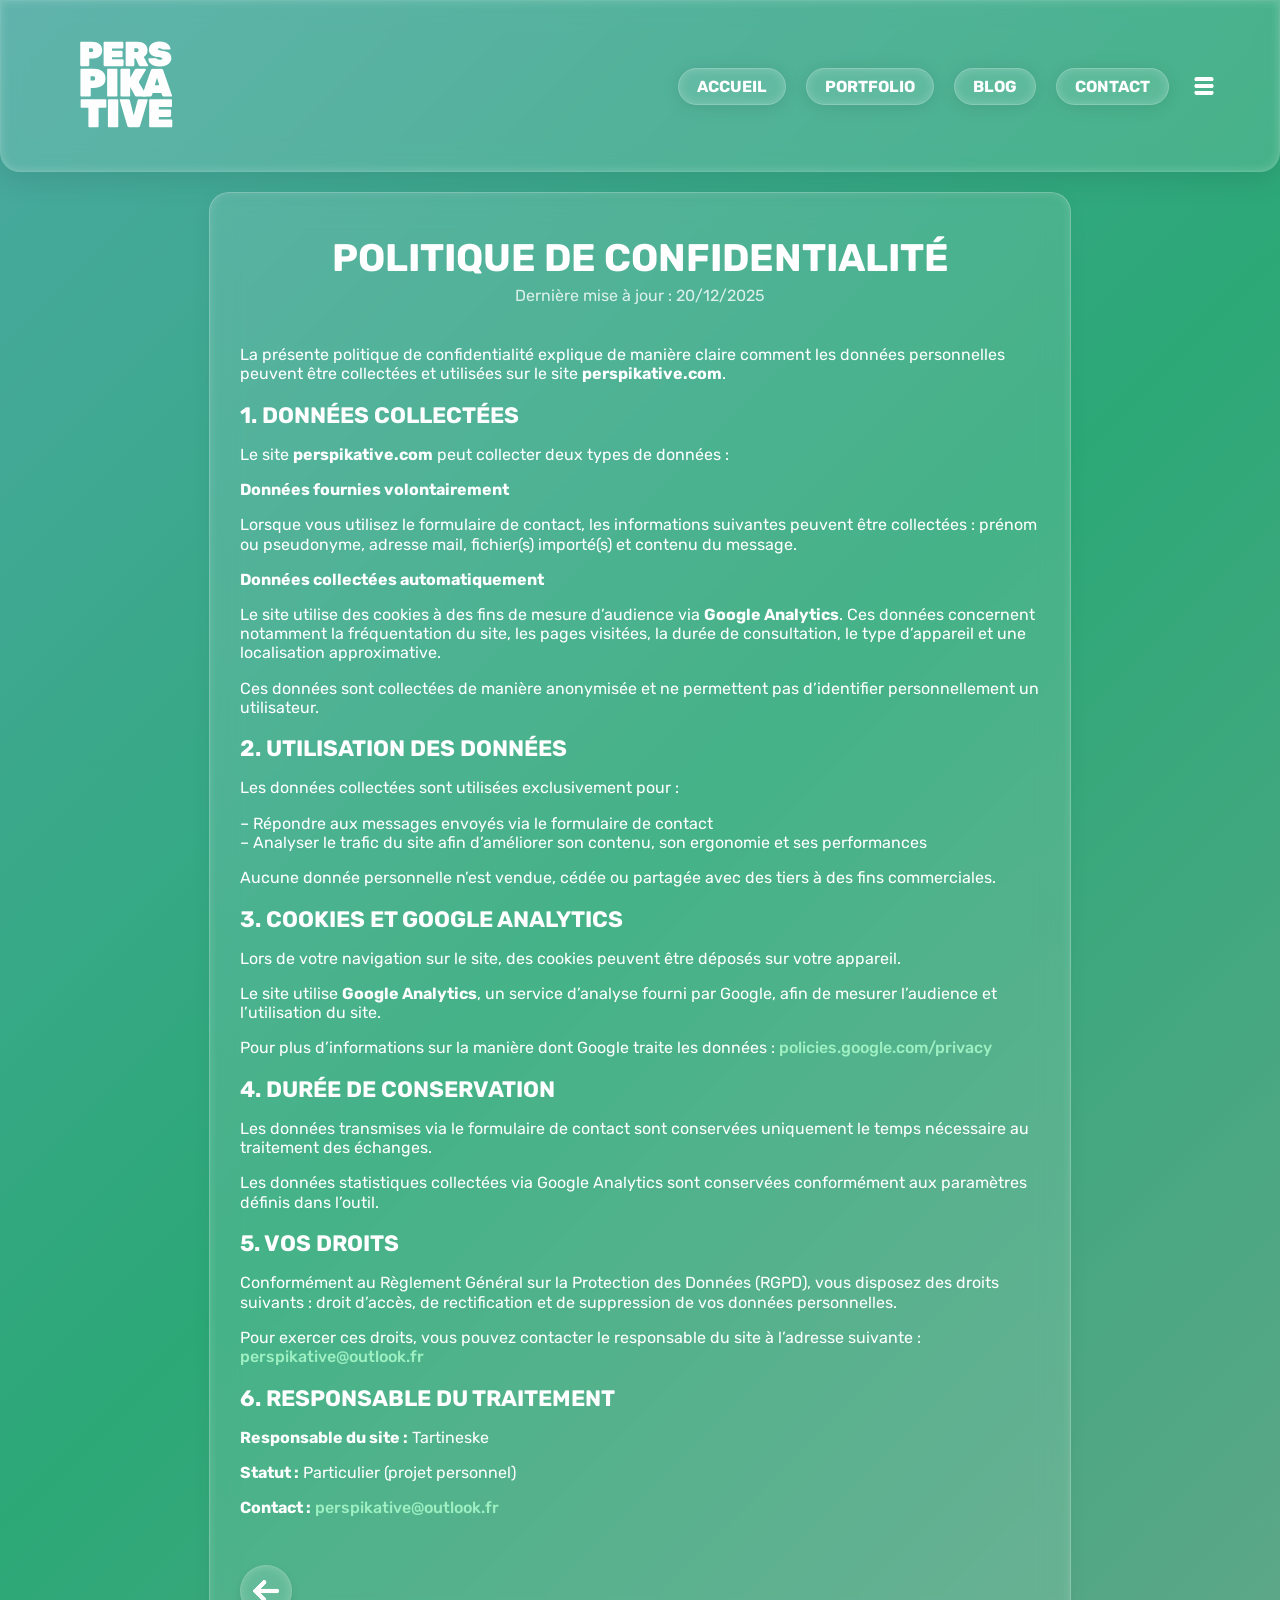
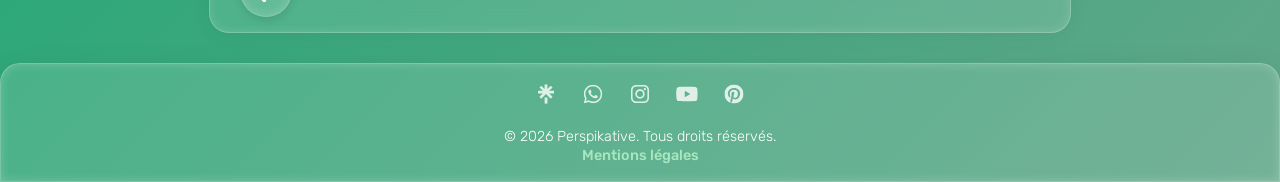
<file: politique-de-confidentialite.html>
<!DOCTYPE html>
<html lang="fr">
<head>
  <meta charset="UTF-8" />
  <meta name="viewport" content="width=device-width, initial-scale=1" />

  <title>Politique de confidentialité</title>

  <meta name="theme-color" content="#58b3a2" media="(prefers-color-scheme: light)">
  <meta name="theme-color" content="#344f4a" media="(prefers-color-scheme: dark)">

  <link rel="icon" type="image/png" href="favicon-light.png" media="(prefers-color-scheme: dark)">
  <link rel="icon" type="image/png" href="favicon-dark.png" media="(prefers-color-scheme: light)">

  <link rel="stylesheet" href="style.css" />
  <link href="https://fonts.googleapis.com/css2?family=Rubik:wght@700&display=swap" rel="stylesheet" />
  <link href="https://fonts.googleapis.com/css2?family=Rubik:wght@400;700&display=swap" rel="stylesheet" />
</head>

<!-- Google tag (gtag.js) -->
<script async src="https://www.googletagmanager.com/gtag/js?id=G-K70JH0N12X"></script>
<script>
  window.dataLayer = window.dataLayer || [];
  function gtag(){dataLayer.push(arguments);}
  gtag('js', new Date());

  gtag('config', 'G-K70JH0N12X');
</script>

<body class="mentions-body">

  <nav class="mobile-nav">
    <a href="index.html" class="nav-icon" title="Accueil">
      <img src="logos/accueil.svg" alt="Accueil">
    </a>
    <a href="portfolio.html" class="nav-icon" title="Portfolio">
      <img src="logos/portfolio.svg" alt="Portfolio">
    </a>
    <a href="rechercher.html" class="nav-icon" title="Rechercher">
      <img src="logos/rechercher.svg" alt="Rechercher">
    </a>
    <a href="blog/blog.html" class="nav-icon" title="Blog">
      <img src="logos/blog.svg" alt="Blog">
    </a>
    <a href="contact.html" class="nav-icon" title="Contact">
      <img src="logos/contact.svg" alt="Contact">
    </a>
  </nav>

  <header>
    <div class="header-content">
      <div class="logo">
        <a href="index.html"><img src="logo.svg" alt="Perspikative logo"></a>
      </div>

      <div class="nav-right">
        <ul class="nav-tabs">
          <li><a href="index.html" class="tab">ACCUEIL</a></li>
          <li><a href="portfolio.html" class="tab">PORTFOLIO</a></li>
          <li><a href="blog/blog.html" class="tab">BLOG</a></li>
          <li><a href="contact.html" class="tab">CONTACT</a></li>
        </ul>

        <input type="checkbox" id="menuToggle" />
        <label for="menuToggle" class="burger-icon" title="Menu">
          <img id="menuIcon" src="logos/menu.svg" alt="Menu">
        </label>
      <div class="mobile-menu">
        <ul>
          <li><a href="faq/faq.html">FAQ</a></li>
          <li><a href="art-challenge.html">ART CHALLENGE</a></li>
          <li><a href="parametres.html">PARAMÈTRES</a></li>
          </ul>
        </div>
      </div>
    </div>
  </header>

  <div class="blur-overlay"></div>

  <main class="mentions-wrapper">
    <section class="mentions-content">
      <h1>POLITIQUE DE CONFIDENTIALITÉ</h1>
      <p class="mentions-date">Dernière mise à jour : 20/12/2025</p>

      <p>
        La présente politique de confidentialité explique de manière claire comment les données personnelles
        peuvent être collectées et utilisées sur le site <strong>perspikative.com</strong>.
      </p>

      <h2>1. DONNÉES COLLECTÉES</h2>

      <p>
        Le site <strong>perspikative.com</strong> peut collecter deux types de données :
      </p>

      <p><strong>Données fournies volontairement</strong></p>
      <p>
        Lorsque vous utilisez le formulaire de contact, les informations suivantes peuvent être collectées :
        prénom ou pseudonyme, adresse mail, fichier(s) importé(s) et contenu du message.
      </p>

      <p><strong>Données collectées automatiquement</strong></p>
      <p>
        Le site utilise des cookies à des fins de mesure d’audience via <strong>Google Analytics</strong>. Ces données concernent notamment la fréquentation du site, les pages visitées, la durée de consultation, le type d’appareil et une localisation approximative.
      </p>
      <p>
        Ces données sont collectées de manière anonymisée et ne permettent pas d’identifier personnellement un utilisateur.
      </p>

      <h2>2. UTILISATION DES DONNÉES</h2>

      <p>
        Les données collectées sont utilisées exclusivement pour :
      </p>
      <p>
        – Répondre aux messages envoyés via le formulaire de contact<br>
        – Analyser le trafic du site afin d’améliorer son contenu, son ergonomie et ses performances
      </p>

      <p>
        Aucune donnée personnelle n’est vendue, cédée ou partagée avec des tiers à des fins commerciales.
      </p>

      <h2>3. COOKIES ET GOOGLE ANALYTICS</h2>

      <p>
        Lors de votre navigation sur le site, des cookies peuvent être déposés sur votre appareil.
      </p>

      <p>
        Le site utilise <strong>Google Analytics</strong>, un service d’analyse fourni par Google, afin de mesurer l’audience et l’utilisation du site.
      </p>

      <p>
        Pour plus d’informations sur la manière dont Google traite les données :
        <a href="https://policies.google.com/privacy" target="_blank" rel="noopener noreferrer" class="host-link">
          policies.google.com/privacy
        </a>
      </p>

      <h2>4. DURÉE DE CONSERVATION</h2>

      <p>
        Les données transmises via le formulaire de contact sont conservées uniquement le temps nécessaire
        au traitement des échanges.
      </p>

      <p>
        Les données statistiques collectées via Google Analytics sont conservées conformément aux paramètres
        définis dans l’outil.
      </p>

      <h2>5. VOS DROITS</h2>

      <p>
        Conformément au Règlement Général sur la Protection des Données (RGPD), vous disposez des droits suivants : droit d’accès, de rectification et de suppression de vos données personnelles.
      </p>

      <p>
        Pour exercer ces droits, vous pouvez contacter le responsable du site à l’adresse suivante :
        <a href="mailto:perspikative@outlook.fr" class="host-link">
          perspikative@outlook.fr
        </a>
      </p>

      <h2>6. RESPONSABLE DU TRAITEMENT</h2>

      <p><strong>Responsable du site :</strong> Tartineske</p>
      <p><strong>Statut :</strong> Particulier (projet personnel)</p>
      <p>
        <strong>Contact :</strong>
        <a href="mailto:perspikative@outlook.fr" class="host-link">
          perspikative@outlook.fr
        </a>
      </p>

      <a href="#" onclick="history.back()" class="back-home">
        <img src="logos/retour.svg" alt="Retour" />
      </a>
    </section>
  </main>



  <footer>
    <div class="social-icons">
      <a href="https://linktr.ee/perspikative" target="_blank" aria-label="Linktree">
        <img src="logos/linktree.svg" alt="Linktree">
      </a>
     <a href="https://www.whatsapp.com/channel/0029VaKP3Kd5Ui2gky1r5m3y" target="_blank" aria-label="Chaîne WhatsApp">
        <img src="logos/whatsapp-channel.svg" alt="Chaîne WhatsApp">
      </a>
      <a href="https://www.instagram.com/perspikative" target="_blank" aria-label="Instagram">
        <img src="logos/instagram.svg" alt="Instagram">
      </a>
      <a href="https://youtube.com/@perspikative" target="_blank" aria-label="YouTube">
        <img src="logos/youtube.svg" alt="YouTube">
      </a>
      <a href="https://www.pinterest.com/perspikative" target="_blank" aria-label="Pinterest">
        <img src="logos/pinterest.svg" alt="Pinterest">
      </a>
    </div>

    <p>&copy; 2026 Perspikative. Tous droits réservés.</p>
    <p><a href="mentions-legales.html" class="footer-link">Mentions légales</a></p>
  </footer>

  <script>
    const menuToggle = document.getElementById('menuToggle');
    menuToggle.addEventListener('change', (e) => {
      document.body.classList.toggle('menu-open', e.target.checked);
    });
  </script>

  <script src="script.js"></script>
</body>
</html>
</file>
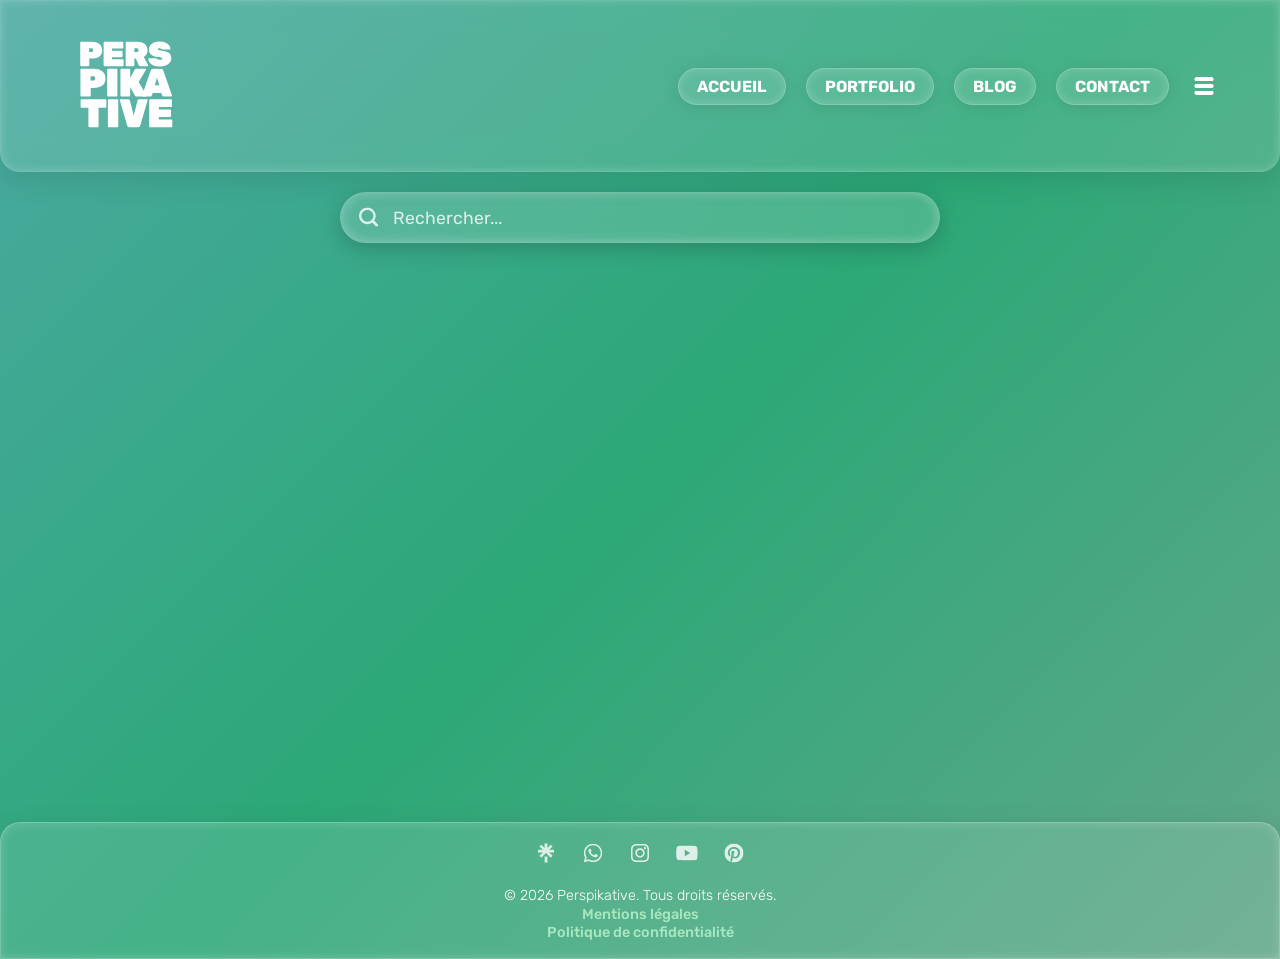
<file: rechercher.html>
<!DOCTYPE html>
<html lang="fr">
<head>
  <meta charset="UTF-8" />
  <meta name="viewport" content="width=device-width, initial-scale=1" />

  <title>Rechercher</title>

  <meta name="description" content="Recherche et explore facilement ce que tu veux dans l'univers de Perspikative.">
  <meta name="keywords" content="recherche artistique, explorer portfolio, moteur de recherche art, créations, illustrations, projets, Perspikative">
  <meta name="robots" content="noindex, follow">

  <meta name="theme-color" content="#58b3a2" media="(prefers-color-scheme: light)">
  <meta name="theme-color" content="#344f4a" media="(prefers-color-scheme: dark)">

  <link rel="icon" type="image/png" href="favicon-light.png" media="(prefers-color-scheme: dark)">
  <link rel="icon" type="image/png" href="favicon-dark.png" media="(prefers-color-scheme: light)">

  <link rel="stylesheet" href="style.css" />
  <link href="https://fonts.googleapis.com/css2?family=Rubik:wght@400;700&display=swap" rel="stylesheet" />
</head>

<!-- Google tag (gtag.js) -->
<script async src="https://www.googletagmanager.com/gtag/js?id=G-MH68ZWLYM8"></script>
<script>
  window.dataLayer = window.dataLayer || [];
  function gtag(){dataLayer.push(arguments);}
  gtag('js', new Date());

  gtag('config', 'G-MH68ZWLYM8');
</script>

<body class="search">

  <nav class="mobile-nav">
    <a href="index.html" class="nav-icon" title="Accueil">
      <img src="logos/accueil.svg" alt="Accueil">
    </a>
    <a href="portfolio.html" class="nav-icon" title="Portfolio">
      <img src="logos/portfolio.svg" alt="Portfolio">
    </a>
    <a href="rechercher.html" class="nav-icon active" title="Rechercher">
      <img src="logos/rechercher-active.svg" alt="Rechercher">
    </a>
    <a href="blog/blog.html" class="nav-icon" title="Blog">
      <img src="logos/blog.svg" alt="Blog">
    </a>
    <a href="contact.html" class="nav-icon" title="Contact">
      <img src="logos/contact.svg" alt="Contact">
    </a>
  </nav>

  <header>
    <div class="header-content">
      <div class="logo">
        <a href="index.html"><img src="logo.svg" alt="Perspikative logo"></a>
      </div>
      <div class="nav-right">
        <ul class="nav-tabs">
          <li><a href="index.html" class="tab">ACCUEIL</a></li>
          <li><a href="portfolio.html" class="tab">PORTFOLIO</a></li>
          <li><a href="blog/blog.html" class="tab">BLOG</a></li>
          <li><a href="contact.html" class="tab">CONTACT</a></li>
        </ul>

        <input type="checkbox" id="menuToggle" />
        <label for="menuToggle" class="burger-icon" title="Menu">
          <img id="menuIcon" src="logos/menu.svg" alt="Menu">
        </label>
        
        <div class="mobile-menu">
          <ul>
            <li><a href="faq/faq.html">FAQ</a></li>
            <li><a href="art-challenge.html">ART CHALLENGE</a></li>
            <li><a href="parametres.html">PARAMÈTRES</a></li>
          </ul>
        </div>
      </div>
    </div>
  </header>

  <div class="blur-overlay"></div>

  <section class="search-page-container">
    <div class="search-box-wrapper">
        
      <div class="search-bubble">
        <img src="logos/rechercher.svg" alt="Loupe" class="search-logo">
        <input type="text" id="searchInput" placeholder="Rechercher..." class="search-input" autocomplete="off" autofocus>
      </div>

      <div id="searchResults"></div>

    </div>
  </section>

  <footer>
    <div class="social-icons">
      <a href="https://linktr.ee/perspikative" target="_blank" aria-label="Linktree">
        <img src="logos/linktree.svg" alt="Linktree">
      </a>
      <a href="https://www.whatsapp.com/channel/0029VaKP3Kd5Ui2gky1r5m3y" target="_blank" aria-label="Chaîne WhatsApp">
        <img src="logos/whatsapp-channel.svg" alt="Chaîne WhatsApp">
      </a>
      <a href="https://www.instagram.com/perspikative" target="_blank" aria-label="Instagram">
        <img src="logos/instagram.svg" alt="Instagram">
      </a>
      <a href="https://youtube.com/@perspikative" target="_blank" aria-label="YouTube">
        <img src="logos/youtube.svg" alt="YouTube">
      </a>
      <a href="https://www.pinterest.com/perspikative" target="_blank" aria-label="Pinterest">
        <img src="logos/pinterest.svg" alt="Pinterest">
      </a>
    </div>

    <p>&copy; 2026 Perspikative. Tous droits réservés.</p>
    <p><a href="mentions-legales.html" class="footer-link">Mentions légales</a></p>
    <p><a href="politique-de-confidentialite.html" class="footer-link">Politique de confidentialité</a></p>
  </footer>

  <script>
    // --- EASTER EGGS ---
    const easterEggs = {
      "caca": {
        img: "portfolio/easter-eggs/caca.webp",
        text: "Merde, tu découvres des secrets"
      },
      "kk": {
        img: "portfolio/easter-eggs/caca.webp",
        text: "Merde, tu découvres des secrets"
      },
      "perspikative": {
        img: "logo.svg",
        text: "T'y es déjà canaille"
      },
      "bonjour": {
        text: "Heyy!"
      },
      "secret": {
        img: "portfolio/easter-eggs/secret.gif",
        text: "Perspikative regorge de secrets..."
      },
      "tout": {
        text: "Ta recherche est un peu vaste, non ?"
      },
      "hack": {
        text: "Bien essayé, farfadet."
      },
      "mascotte": {
        img: "portfolio/easter-eggs/mascotte.webp",
        text: "Tadam!"
      },
      "ok": {
        text: "Et c'est ok"
      },
      "je suis perdu": {
        text: "Tu vas t'en sortir :)"
      },
      "perdu": {
        text: "Tu vas t'en sortir :)"
      },
      "help": {
        text: "Besoin d'aide ? Contacte-moi via la page Contact."
      },
      "aide": {
        text: "Besoin d'aide ? Contacte-moi via la page Contact."
      },
      "fuck": {
        text: "Hep hep hep pas de grossiereté ici"
      },
      "tg": {
        text: "Hep hep hep pas de grossiereté ici"
      },
      "ta gueule": {
        text: "Hep hep hep pas de grossiereté ici"
      },
      "donald trump": {
        img: "portfolio/easter-eggs/trump.webp",
        text: "Ohh non pas lui"
      },
      "trump": {
        img: "portfolio/easter-eggs/trump.webp",
        text: "Ohh non pas lui"
      },
      "capybara": {
        img: "portfolio/easter-eggs/capybara.webp"
      },
      "rien": {
        text: "🕳️"
      },
    };

    // --- 1. BASE DE DONNÉES ---
    const siteContent = [
      { title: "Accueil", category: "Page", url: "index.html", tags: "maison home accueil perspikative", img: "logos/accueil.svg" },
      { title: "Portfolio", category: "Portfolio", url: "portfolio.html", tags: "dessin art création illustration projet couleur traditionnel digital peinture aquarelle", img: "logos/portfolio.svg" },
      { title: "Créations", category: "Portfolio", url: "portfolio/creations.html", tags: "créations dessin peinture art couleur traditionnel", img: "logos/creations.svg" },
      { title: "Illustrations", category: "Portfolio", url: "portfolio/illustrations.html", tags: "illustrations dessin digital", img: "logos/illustrations.svg" },
      { title: "Projets", category: "Portfolio", url: "portfolio/projets.html", tags: "projets dessin concept traditionnel", img: "logos/projets.svg" },
      { title: "Art Challenge", category: "Challenge", url: "art-challenge.html", tags: "art challenge défi concours thème dessin", img: "logos/art-challenge.svg" },
      { title: "Contact", category: "Contact", url: "contact.html", tags: "contact message email", img: "logos/contact.svg" },
      { title: "FAQ", category: "FAQ", url: "faq/faq.html", tags: "FAQ questions réponses", img: "logos/faq.svg" },
      { title: "Blog", category: "Blog", url: "blog.html", tags: "blog articles actualité actu nouveauté infos feed", img: "logos/blog.svg" },
      { title: "Paramètres", category: "Paramètres", url: "parametres.html", tags: "paramètres réglages", img: "logos/general.svg" },
      { title: "Mentions légales", category: "Légal", url: "mentions-legales.html", tags: "mention légales", img: "logos/mentions-legales.svg" },
      { title: "Politique de confidentialité", category: "Légal", url: "politique-de-confidentialite.html", tags: "politique de confidentialité", img: "logos/politique-de-confidentialite.svg" },


      { title: "FAQ - Général", category: "FAQ", url: "faq/general/general.html", tags: "FAQ général", img: "logos/general.svg" },
      { title: "FAQ - Portfolio", category: "FAQ", url: "faq/portfolio/portfolio.html", tags: "FAQ portfolio", img: "logos/portfolio.svg" },
      { title: "FAQ - Contact", category: "FAQ", url: "faq/contact/contact.html", tags: "FAQ contact", img: "logos/contact.svg" },
      { title: "FAQ - Confidentialié", category: "FAQ", url: "faq/confidentialite/confidentialite.html", tags: "FAQ confidentialité", img: "logos/confidentialite.svg" },
      { title: "FAQ - Blog", category: "FAQ", url: "faq/blog/blog.html", tags: "FAQ blog", img: "logos/blog.svg" },
      { title: "FAQ - Fonctionnalités", category: "FAQ", url: "faq/fonctionnalites/fonctionnalites.html", tags: "FAQ fonctionnalités", img: "logos/fonctionnalites.svg" },
      { title: "FAQ - ART Challenge", category: "FAQ", url: "faq/art-challenge/art-challenge.html", tags: "FAQ art challenge", img: "logos/art-challenge.svg" },
      { title: "FAQ - Recherche", category: "FAQ", url: "faq/recherche/recherche.html", tags: "FAQ recherche", img: "logos/rechercher.svg" },


      { title: "Mode sombre", category: "Paramètres", url: "parametres.html", tags: "noir nuit", img: "logos/mode-sombre.svg" },
      { title: "Police contrastée", category: "Paramètres", url: "parametres.html", tags: "contraste gras accessible accessibilité visibilité", img: "logos/police.svg" },
      { title: "Animations", category: "Paramètres", url: "parametres.html", tags: "animations", img: "logos/animations.svg" },
      
      { title: "YouTube", category: "Réseaux sociaux", url: "https://youtube.com/@perspikative", tags: "YouTube vidéo", img: "logos/youtube.svg" },
      { title: "Instagram", category: "Réseaux sociaux", url: "https://instagram.com/perspikative", tags: "Instagram", img: "logos/instagram.svg" },
      { title: "Linktree", category: "Réseaux sociaux", url: "https://linktr.ee/perspikative", tags: "Linktree liens", img: "logos/linktree.svg" },
      { title: "WhatsApp", category: "Réseaux sociaux", url: "https://www.whatsapp.com/channel/0029VaKP3Kd5Ui2gky1r5m3y", tags: "WhatsApp", img: "logos/whatsapp-channel.svg" },
      { title: "Pinterest", category: "Réseaux sociaux", url: "https://pinterest.com/perspikative", tags: "Pinterest", img: "logos/pinterest.svg" },

      
      { title: "The Lil Stork", category: "Œuvre", url: "portfolio/creations.html#the-lil-stork", tags: "cigogne oiseau étang forêt arbre mare maison", img: "logos/creations.svg" },
      { title: "The Cozy House of the field mouse", category: "Œuvre", url: "portfolio/creations.html#the-cozy-house-of-the-field-mouse", tags: "souris cozy livre assiette cheminée feu tapis", img: "logos/creations.svg" },
      { title: "A Wanderer in Ginger Wood", category: "Œuvre", url: "portfolio/creations.html#a-wanderer-in-ginger-wood", tags: "valise forêt automne fille bois rousse", img: "logos/creations.svg" },
      { title: "The Old, Old Lighthouse", category: "Œuvre", url: "portfolio/creations.html#the-old-old-lighthouse", tags: "phare nuages", img: "logos/creations.svg" },
      { title: "The IA Home", category: "Œuvre", url: "portfolio/creations.html#the-ia-home", tags: "ia intelligence artificielle code erreur bocal cerveau", img: "logos/creations.svg" },
      { title: "Creative Thoughts", category: "Œuvre", url: "portfolio/creations.html#creative-thoughts", tags: "collage pensées sketchbook", img: "logos/creations.svg" },
      { title: "The Blue Bakery", category: "Œuvre", url: "portfolio/creations.html#the-blue-bakery", tags: "boulangerie bleu", img: "logos/creations.svg" },
      { title: "Meeting in the Valley", category: "Œuvre", url: "portfolio/creations.html#meeting-in-the-valley", tags: "vallée ville éclairage lumière", img: "logos/creations.svg" },
      { title: "The Moon Meadows Stable", category: "Œuvre", url: "portfolio/creations.html#the-moon-meadows-stable", tags: "étable tournage caméra scène cheval équestre", img: "logos/creations.svg" },
      { title: "POP-BOX flowers", category: "Œuvre", url: "portfolio/creations.html#pop-box-flowers", tags: "bouquet fleur pop corn", img: "logos/creations.svg" },
      { title: "Once upon a dream", category: "Œuvre", url: "portfolio/creations.html#once-upon-a-dream", tags: "rêve nuit", img: "logos/creations.svg" },
      { title: "Birkskov", category: "Œuvre", url: "portfolio/creations.html#birkskov", tags: "forêt bouleau neige", img: "logos/creations.svg" },
      { title: "Heading for the Door", category: "Œuvre", url: "portfolio/creations.html#heading-for-the-door", tags: "porte 2025 nouvel an fête feu d'artifice", img: "logos/creations.svg" },
      { title: "Winter Lights", category: "Œuvre", url: "portfolio/creations.html#winter-lights", tags: "hiver noel guirlande neige noël", img: "logos/creations.svg" },
      { title: "Le Palais des Rêves", category: "Œuvre", url: "portfolio/creations.html#le-palais-des-reves", tags: "palais boules pont jaune mauve", img: "logos/creations.svg" },
      { title: "the bird house", category: "Œuvre", url: "portfolio/creations.html#the-bird-house", tags: "maison oiseau automne arbres", img: "logos/creations.svg" },
      { title: "Airplane", category: "Œuvre", url: "portfolio/creations.html#airplane", tags: "avion nuage nuages rose collab collaboration", img: "logos/creations.svg" },
      { title: "L'auberge", category: "Œuvre", url: "portfolio/creations.html#l-auberge", tags: "maison ciel rêve jaune violet orange bleu", img: "logos/creations.svg" },
      { title: "My Music Art", category: "Œuvre", url: "portfolio/creations.html#my-music-art", tags: "musique note artiste chanson", img: "logos/creations.svg" },
      { title: "La Cité des Bulles", category: "Œuvre", url: "portfolio/creations.html#la-cite-des-bulles", tags: "ville bleu bulle bubullien futur futuriste écran affiche", img: "logos/creations.svg" },
      { title: "Là-Haut", category: "Œuvre", url: "portfolio/creations.html#la-haut", tags: "maison vole ballon disney pixar ciel Karl film dessin animé", img: "logos/creations.svg" },
      { title: "Architecture", category: "Œuvre", url: "portfolio/creations.html#architecture", tags: "maison ville europe rue", img: "logos/creations.svg" },
      { title: "Japon", category: "Œuvre", url: "portfolio/creations.html#japon", tags: "temple japon japonais asie asiatique rouge", img: "logos/creations.svg" },
      { title: "Vegetal Desert", category: "Œuvre", url: "portfolio/creations.html#vegetal-desert", tags: "désert végétal serre sahara afrique beige sable", img: "logos/creations.svg" },
      { title: "Red Fashion", category: "Œuvre", url: "portfolio/creations.html#red-fashion", tags: "rouge bonhomme bonshommes noir peinture", img: "logos/creations.svg" },
      { title: "Le Café Enchanté", category: "Œuvre", url: "portfolio/creations.html#le-cafe-enchante", tags: "cafe fantastique café", img: "logos/creations.svg" },
      { title: "The Dragon Kingdom", category: "Œuvre", url: "portfolio/creations.html#the-dragon-kingdom", tags: "royaume dragon isométrie isométrique", img: "logos/creations.svg" },
      { title: "Espace Côtier avec un ciel paranormal", category: "Œuvre", url: "portfolio/creations.html#espace-cotier-avec-un-ciel-paranormal", tags: "rose mer côte", img: "logos/creations.svg" },
      { title: "Little Cottage", category: "Œuvre", url: "portfolio/creations.html#little-cottage", tags: "maison noir blanc", img: "logos/creations.svg" },
      { title: "Route 66, USA", category: "Œuvre", url: "portfolio/creations.html#route-66-usa", tags: "route panneau états-unis usa rouge bleu", img: "logos/creations.svg" },
      { title: "Welcome in the house", category: "Œuvre", url: "portfolio/creations.html#welcome-in-the-house", tags: "maison salon isométrie isométrique", img: "logos/creations.svg" },
      { title: "Alfaborg, la cité des fées", category: "Œuvre", url: "portfolio/creations.html#alfaborg-la-cite-des-fees", tags: "fées arbre islande champ", img: "logos/creations.svg" },
      { title: "Hollande, Pays-Bas", category: "Œuvre", url: "portfolio/creations.html#hollande-pays-bas", tags: "moulin levé soleil", img: "logos/creations.svg" },
      { title: "Circuit de karting", category: "Œuvre", url: "portfolio/creations.html#circuit-de-karting", tags: "voiture kart pneu", img: "logos/creations.svg" },
      { title: "Cartoon World", category: "Œuvre", url: "portfolio/creations.html#cartoon-world", tags: "cabane arbre", img: "logos/creations.svg" },
      { title: "Candy House", category: "Œuvre", url: "portfolio/creations.html#candy-house", tags: "maison bonbon nuage", img: "logos/creations.svg" },
      { title: "New-York", category: "Œuvre", url: "portfolio/creations.html#new-york", tags: "ville building skyscraper gratte-ciel", img: "logos/creations.svg" },
      { title: "Maison retro futuriste", category: "Œuvre", url: "portfolio/creations.html#maison-retro-futuriste", tags: "cabane", img: "logos/creations.svg" },
      { title: "Abstrakt City", category: "Œuvre", url: "portfolio/creations.html#abstrakt-city", tags: "ville", img: "logos/creations.svg" },
      { title: "Minecraft", category: "Œuvre", url: "portfolio/creations.html#minecraft", tags: "bloc isométrique jeu vidéo", img: "logos/creations.svg" },


      { title: "ART Tower", category: "Projet", url: "portfolio/projets.html#art-tower", tags: "tour architecture collab collaboration métier art", img: "logos/projets.svg" },
      { title: "Perspika City", category: "Projet", url: "portfolio/projets.html#perspika-city", tags: "ile volante collab collaboration", img: "logos/projets.svg" },
    ];

    // --- 2. MOTEUR ---
    const searchInput = document.getElementById('searchInput');
    const resultsContainer = document.getElementById('searchResults');

    searchInput.addEventListener('input', function(e) {
      const query = e.target.value.toLowerCase().trim();
      resultsContainer.innerHTML = ''; 
      
      // 🥚 Easter egg
      if (easterEggs[query]) {
        const egg = easterEggs[query];
        let html = `<div class="easter-egg">`;

        if (egg.img) html += `<img src="${egg.img}" alt="Easter egg">`;
        if (egg.text) html += `<p>${egg.text}</p>`;

        html += `</div>`;
        resultsContainer.innerHTML = html;
        return;
      }
      
      if (query.length < 2) return; 

      const results = siteContent.filter(item => {
        return item.title.toLowerCase().includes(query) || 
               item.tags.toLowerCase().includes(query) || 
               item.category.toLowerCase().includes(query);
      });

      if (results.length === 0) {
        resultsContainer.innerHTML = `<div style="color:white; text-align:center; opacity:0.7;">Aucun résultat pour "${e.target.value}"</div>`;
      } else {
        results.forEach(item => {
          const imageSrc = item.img ? item.img : 'logos/rechercher.svg';
          
          const html = `
            <a href="${item.url}" class="result-item">
              <img src="${imageSrc}" alt="miniature" class="result-thumb">
              <div class="result-info">
                <h3>${item.title} <span class="badge-cat">${item.category}</span></h3>
                <p>Mots-clés : ${item.tags.substring(0, 40)}...</p>
              </div>
            </a>
          `;
          resultsContainer.innerHTML += html;
        });
      }
    });

    // --- 3. MENU MOBILE ---
    const menuToggle = document.getElementById('menuToggle');
    menuToggle.addEventListener('change', (e) => {
      document.body.classList.toggle('menu-open', e.target.checked);
    });
  </script>

  <script src="script.js"></script>
</body>

</html>
</file>
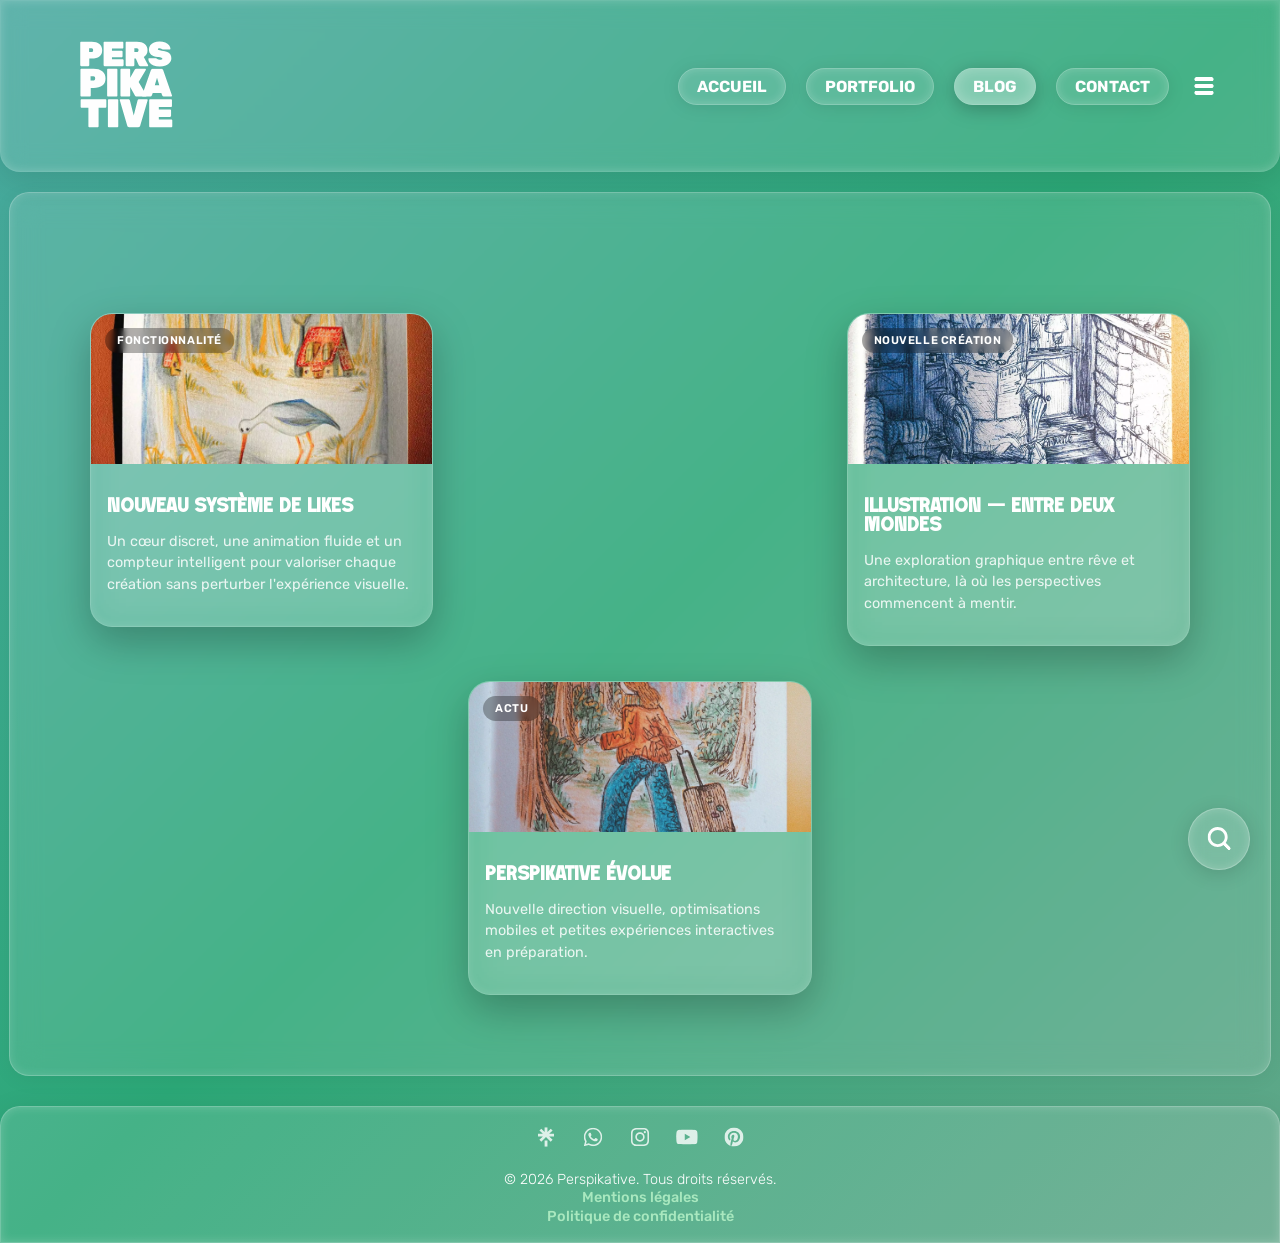
<file: blog/blog.html>
<!DOCTYPE html>
<html lang="fr">
<head>
  <meta charset="UTF-8" />
  <meta name="viewport" content="width=device-width, initial-scale=1" />

  <title>Blog</title>
  
  <meta name="description" content="Le blog Perspikative explore l'art visuel, le processus créatif et les coulisses des dessins.">
  <meta name="keywords" content="blog artistique, art visuel, processus créatif, inspiration artistique, création visuelle, Perspikative">
  <meta name="robots" content="index, follow">

  <meta name="theme-color" content="#58b3a2" media="(prefers-color-scheme: light)">
  <meta name="theme-color" content="#344f4a" media="(prefers-color-scheme: dark)">

  <link rel="icon" type="image/png" href="../favicon-light.png" media="(prefers-color-scheme: dark)">
  <link rel="icon" type="image/png" href="../favicon-dark.png" media="(prefers-color-scheme: light)">

  <link rel="stylesheet" href="../style.css" />
  <link href="https://fonts.googleapis.com/css2?family=Rubik:wght@700&display=swap" rel="stylesheet" />
  <link href="https://fonts.googleapis.com/css2?family=Rubik:wght@400;700&display=swap" rel="stylesheet" />
</head>

<!-- Google tag (gtag.js) -->
<script async src="https://www.googletagmanager.com/gtag/js?id=G-MH68ZWLYM8"></script>
<script>
  window.dataLayer = window.dataLayer || [];
  function gtag(){dataLayer.push(arguments);}
  gtag('js', new Date());

  gtag('config', 'G-MH68ZWLYM8');
</script>

<body class="blog">

  <nav class="mobile-nav">
    <a href="../index.html" class="nav-icon" title="Accueil">
      <img src="../logos/accueil.svg" alt="Accueil">
    </a>
    <a href="../portfolio.html" class="nav-icon" title="Portfolio">
      <img src="../logos/portfolio.svg" alt="Portfolio">
    </a>
    <a href="../rechercher.html" class="nav-icon" title="Rechercher">
      <img src="../logos/rechercher.svg" alt="Rechercher">
    </a>
    <a href="../blog/blog.html" class="nav-icon active" title="Blog">
      <img src="../logos/blog-active.svg" alt="Blog">
    </a>
    <a href="../contact.html" class="nav-icon" title="Contact">
      <img src="../logos/contact.svg" alt="Contact">
    </a>
  </nav>

  <header>
    <div class="header-content">
      <div class="logo">
        <img src="../logo.svg" alt="Perspikative logo">
      </div>
      <div class="nav-right">
        <ul class="nav-tabs">
          <li><a href="../index.html" class="tab">ACCUEIL</a></li>
          <li><a href="../portfolio.html" class="tab">PORTFOLIO</a></li>
          <li><a href="../blog/blog.html" class="tab active">BLOG</a></li>
          <li><a href="../contact.html" class="tab">CONTACT</a></li>
        </ul>

        <input type="checkbox" id="menuToggle" />
        <label for="menuToggle" class="burger-icon" title="Menu">
          <img id="menuIcon" src="../logos/menu.svg" alt="Menu">
        </label>
      <div class="mobile-menu">
        <ul>
          <li><a href="../faq/faq.html">FAQ</a></li>
          <li><a href="../art-challenge.html">ART CHALLENGE</a></li>
          <li><a href="../parametres.html">PARAMÈTRES</a></li>
          </ul>
        </div>
      </div>
    </div>
  </header>

  <div class="blur-overlay"></div>

  <main class="blog-main">
    <section class="blog-grid">

      <a href="ysteme-de-likes.html" class="blog-link">
        <article class="blog-card">
          <div class="blog-image">
            <img src="../portfolio/creations/41.webp" alt="Aperçu du système de likes">
            <span class="blog-tag fonctionnalite">Fonctionnalité</span>
          </div>
          <div class="blog-content">
            <h2>Nouveau système de likes</h2>
            <p>
              Un cœur discret, une animation fluide et un compteur intelligent
              pour valoriser chaque création sans perturber l'expérience visuelle.
            </p>
          </div>
        </article>
      </a>


      <a href="systeme-de-likes.html" class="blog-link"></a>
        <article class="blog-card">
          <div class="blog-image">
            <img src="../portfolio/creations/40.webp" alt="Nouvelle création">
            <span class="blog-tag creation">Nouvelle création</span>
          </div>
          <div class="blog-content">
            <h2>Illustration — Entre deux mondes</h2>
            <p>
              Une exploration graphique entre rêve et architecture,
              là où les perspectives commencent à mentir.
            </p>
          </div>
        </article>
      </a>

      <a href="systeme-de-likes.html" class="blog-link"></a>
        <article class="blog-card">
          <div class="blog-image">
            <img src="../portfolio/creations/39.webp" alt="Actualité Perspikative">
            <span class="blog-tag actu">Actu</span>
          </div>
          <div class="blog-content">
            <h2>Perspikative évolue</h2>
            <p>
              Nouvelle direction visuelle, optimisations mobiles et
              petites expériences interactives en préparation.
            </p>
          </div>
        </article>
      </a>
    </section>
  </main>


  <footer>
    <div class="social-icons">
      <a href="https://linktr.ee/perspikative" target="_blank" aria-label="Linktree">
        <img src="../logos/linktree.svg" alt="Linktree">
      </a>
     <a href="https://www.whatsapp.com/channel/0029VaKP3Kd5Ui2gky1r5m3y" target="_blank" aria-label="Chaîne WhatsApp">
        <img src="../logos/whatsapp-channel.svg" alt="Chaîne WhatsApp">
      </a>
      <a href="https://www.instagram.com/perspikative" target="_blank" aria-label="Instagram">
        <img src="../logos/instagram.svg" alt="Instagram">
      </a>
      <a href="https://youtube.com/@perspikative" target="_blank" aria-label="YouTube">
        <img src="../logos/youtube.svg" alt="YouTube">
      </a>
      <a href="https://www.pinterest.com/perspikative" target="_blank" aria-label="Pinterest">
        <img src="../logos/pinterest.svg" alt="Pinterest">
      </a>
    </div>

    <p>&copy; 2026 Perspikative. Tous droits réservés.</p>
    <p><a href="../mentions-legales.html" class="footer-link">Mentions légales</a></p>
    <p><a href="../politique-de-confidentialite.html" class="footer-link">Politique de confidentialité</a></p>
  </footer>

  <a href="../rechercher.html" class="search-float-btn" title="Rechercher">
    <img src="../logos/rechercher.svg" alt="Rechercher">
  </a>

  <script>
    const menuToggle = document.getElementById('menuToggle');
    menuToggle.addEventListener('change', (e) => {
      document.body.classList.toggle('menu-open', e.target.checked);
    });
  </script>

  <script src="../script.js"></script>
</body>
</html>
</file>
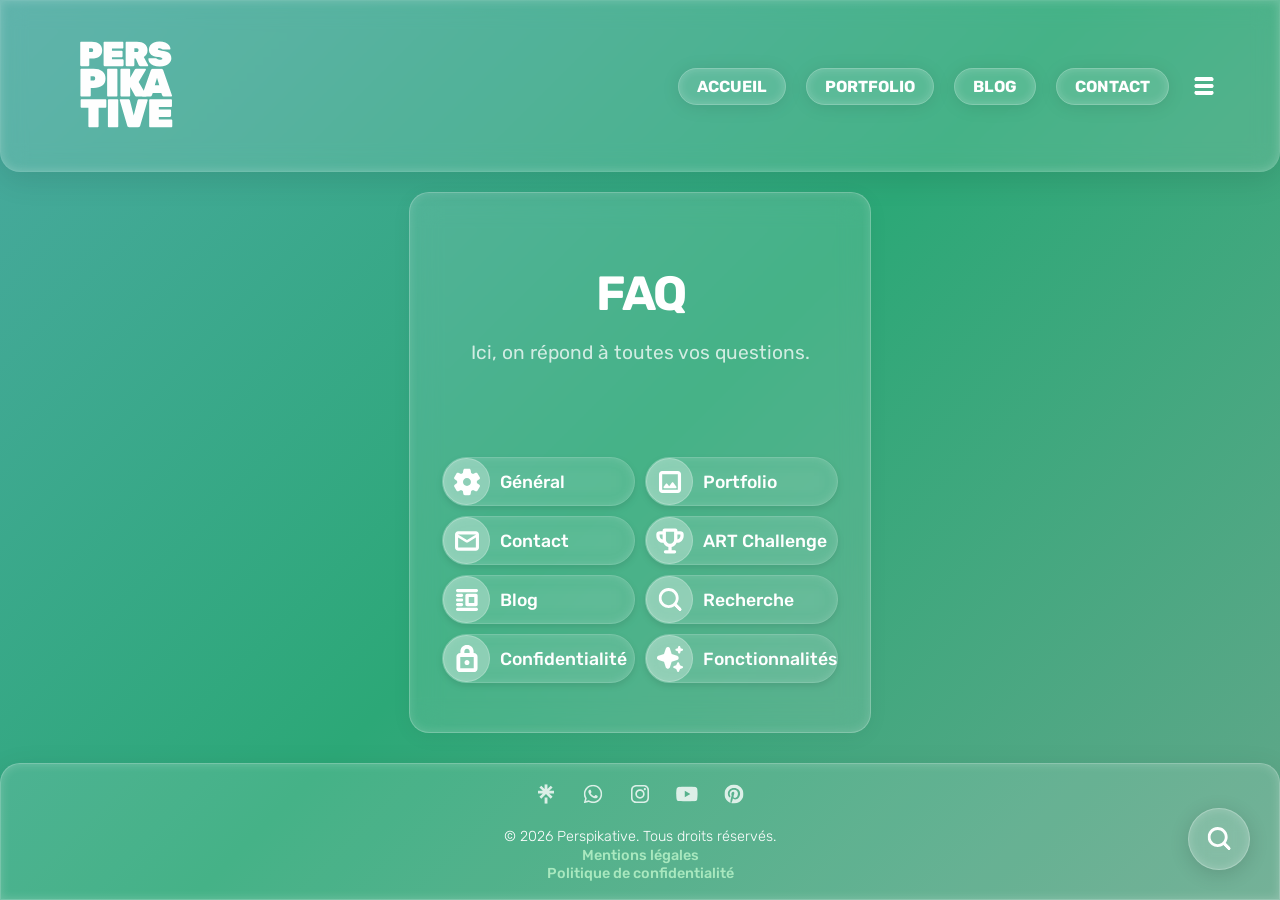
<file: faq/faq.html>
<!DOCTYPE html>
<html lang="fr">
<head>
  <meta charset="UTF-8" />
  <meta name="viewport" content="width=device-width, initial-scale=1" />

  <title>FAQ</title>

  <meta name="description" content="Retrouve les réponses aux questions fréquentes sur Perspikative !">
  <meta name="keywords" content="faq, foire aux questions, questions fréquentes, aide Perspikative, aide site artistique, art visuel, informations Perspikative">
  <meta name="robots" content="index, follow">

  <meta name="theme-color" content="#58b3a2" media="(prefers-color-scheme: light)">
  <meta name="theme-color" content="#344f4a" media="(prefers-color-scheme: dark)">

  <link rel="icon" type="image/png" href="../favicon-light.png" media="(prefers-color-scheme: dark)">
  <link rel="icon" type="image/png" href="../favicon-dark.png" media="(prefers-color-scheme: light)">

  <link rel="stylesheet" href="../style.css" />
  <link href="https://fonts.googleapis.com/css2?family=Rubik:wght@700&display=swap" rel="stylesheet" />
</head>

<!-- Google tag (gtag.js) -->
<script async src="https://www.googletagmanager.com/gtag/js?id=G-MH68ZWLYM8"></script>
<script>
  window.dataLayer = window.dataLayer || [];
  function gtag(){dataLayer.push(arguments);}
  gtag('js', new Date());

  gtag('config', 'G-MH68ZWLYM8');
</script>

<body class="faq">

  <nav class="mobile-nav">
    <a href="../index.html" class="nav-icon" title="Accueil">
      <img src="../logos/accueil.svg" alt="Accueil">
    </a>
    <a href="../portfolio.html" class="nav-icon" title="Portfolio">
      <img src="../logos/portfolio.svg" alt="Portfolio">
    </a>
    <a href="../rechercher.html" class="nav-icon" title="Rechercher">
      <img src="../logos/rechercher.svg" alt="Rechercher">
    </a>
    <a href="../blog/blog.html" class="nav-icon" title="Blog">
      <img src="../logos/blog.svg" alt="Blog">
    </a>
    <a href="../contact.html" class="nav-icon" title="Contact">
      <img src="../logos/contact.svg" alt="Contact">
    </a>
  </nav>

  <header>
    <div class="header-content">
      <div class="logo">
        <img src="../logo.svg" alt="Perspikative logo">
      </div>

      <div class="nav-right">
        <ul class="nav-tabs">
          <li><a href="../index.html" class="tab">ACCUEIL</a></li>
          <li><a href="../portfolio.html" class="tab">PORTFOLIO</a></li>
          <li><a href="../blog/blog.html" class="tab">BLOG</a></li>
          <li><a href="../contact.html" class="tab">CONTACT</a></li>
        </ul>

        <input type="checkbox" id="menuToggle" />
        <label for="menuToggle" class="burger-icon" title="Menu">
          <img id="menuIcon" src="../logos/menu.svg" alt="Menu">
        </label>
      <div class="mobile-menu">
        <ul>
          <li><a href="../faq/faq.html">FAQ</a></li>
          <li><a href="../art-challenge.html">ART CHALLENGE</a></li>
          <li><a href="../parametres.html">PARAMÈTRES</a></li>
          </ul>
        </div>
      </div>
    </div>
  </header>

  <div class="blur-overlay"></div>

  <main class="faq-page">

    <section class="faq-header">
      <h1>FAQ</h1>
      <p>Ici, on répond à toutes vos questions.</p>
    </section>

    <section class="faq-categories">
      <a href="general/general.html" class="faq-card">
        <div class="faq-icon">
          <img src="../logos/general.svg" alt="Icône Général">
        </div>
        <span>Général</span>
      </a>

      <a href="portfolio/portfolio.html" class="faq-card">
        <div class="faq-icon">
          <img src="../logos/portfolio.svg" alt="Icône Portfolio">
        </div>
        <span>Portfolio</span>
      </a>

      <a href="contact/contact.html" class="faq-card">
        <div class="faq-icon">
          <img src="../logos/contact.svg" alt="Icône Contact">
        </div>
        <span>Contact</span>
      </a>

      <a href="art-challenge/art-challenge.html" class="faq-card">
        <div class="faq-icon">
          <img src="../logos/art-challenge.svg" alt="Icône ART Challenge">
        </div>
        <span>ART Challenge</span>
      </a>

      <a href="blog/blog.html" class="faq-card">
        <div class="faq-icon">
          <img src="../logos/blog.svg" alt="Icône Blog">
        </div>
        <span>Blog</span>
      </a>

      <a href="recherche/recherche.html" class="faq-card">
        <div class="faq-icon">
          <img src="../logos/rechercher.svg" alt="Icône Rechercher">
        </div>
        <span>Recherche</span>
      </a>

      <a href="confidentialite/confidentialite.html" class="faq-card">
        <div class="faq-icon">
          <img src="../logos/confidentialite.svg" alt="Icône Confidentialité">
        </div>
        <span>Confidentialité</span>
      </a>

      <a href="fonctionnalites/fonctionnalites.html" class="faq-card">
        <div class="faq-icon">
          <img src="../logos/fonctionnalites.svg" alt="Icône Fonctionnalités">
        </div>
        <span>Fonctionnalités</span>
      </a>
    </section>
  </main>

  <footer>
    <div class="social-icons">
      <a href="https://linktr.ee/perspikative" target="_blank" aria-label="Linktree">
        <img src="../logos/linktree.svg" alt="Linktree">
      </a>
     <a href="https://www.whatsapp.com/channel/0029VaKP3Kd5Ui2gky1r5m3y" target="_blank" aria-label="Chaîne WhatsApp">
        <img src="../logos/whatsapp-channel.svg" alt="Chaîne WhatsApp">
      </a>
      <a href="https://www.instagram.com/perspikative" target="_blank" aria-label="Instagram">
        <img src="../logos/instagram.svg" alt="Instagram">
      </a>
      <a href="https://youtube.com/@perspikative" target="_blank" aria-label="YouTube">
        <img src="../logos/youtube.svg" alt="YouTube">
      </a>
      <a href="https://www.pinterest.com/perspikative" target="_blank" aria-label="Pinterest">
        <img src="../logos/pinterest.svg" alt="Pinterest">
      </a>
    </div>

    <p>&copy; 2026 Perspikative. Tous droits réservés.</p>
    <p><a href="../mentions-legales.html" class="footer-link">Mentions légales</a></p>
    <p><a href="../politique-de-confidentialite.html" class="footer-link">Politique de confidentialité</a></p>
  </footer>

  <a href="../rechercher.html" class="search-float-btn" title="Rechercher">
    <img src="../logos/rechercher.svg" alt="Rechercher">
  </a>

  <script>
    const menuToggle = document.getElementById('menuToggle');
    menuToggle.addEventListener('change', (e) => {
      document.body.classList.toggle('menu-open', e.target.checked);
    });
  </script>

  <script src="../script.js"></script>
</body>
</html>
</file>
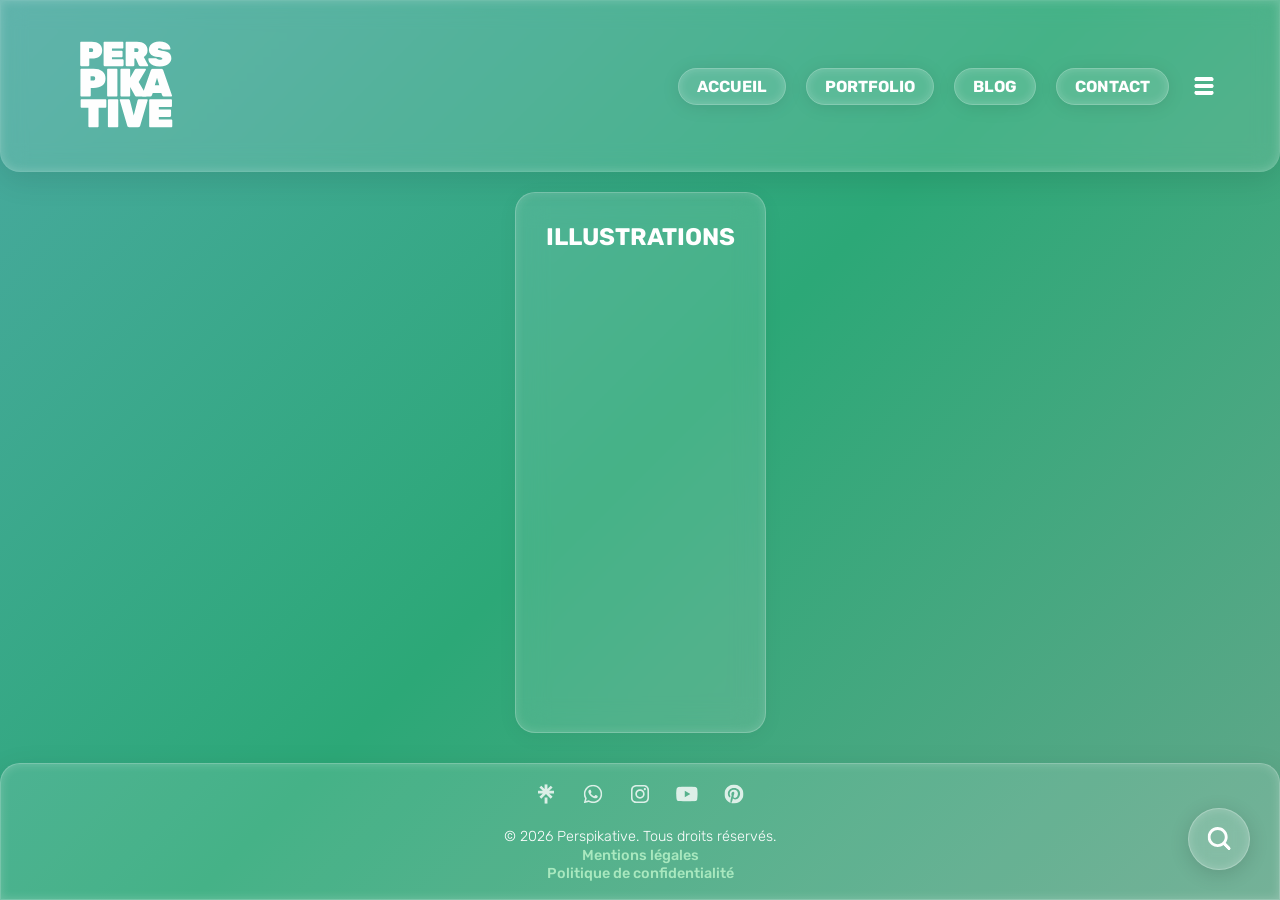
<file: portfolio/illustrations.html>
<!DOCTYPE html>
<html lang="fr">
<head>
  <meta charset="UTF-8" />
  <meta name="viewport" content="width=device-width, initial-scale=1" />

  <title>Illustrations</title>

  <meta name="theme-color" content="#58b3a2" media="(prefers-color-scheme: light)">
  <meta name="theme-color" content="#344f4a" media="(prefers-color-scheme: dark)">

  <link rel="icon" type="image/png" href="../favicon-light.png" media="(prefers-color-scheme: dark)">
  <link rel="icon" type="image/png" href="../favicon-dark.png" media="(prefers-color-scheme: light)">

  <link rel="stylesheet" href="../style.css" />
  <link href="https://fonts.googleapis.com/css2?family=Rubik:wght@700&display=swap" rel="stylesheet" />
  <link href="https://fonts.googleapis.com/css2?family=Rubik:wght@400;700&display=swap" rel="stylesheet" />
</head>

<!-- Google tag (gtag.js) -->
<script async src="https://www.googletagmanager.com/gtag/js?id=G-K70JH0N12X"></script>
<script>
  window.dataLayer = window.dataLayer || [];
  function gtag(){dataLayer.push(arguments);}
  gtag('js', new Date());

  gtag('config', 'G-K70JH0N12X');
</script>

<body class="creations">

  <nav class="mobile-nav">
    <a href="../index.html" class="nav-icon" title="Accueil">
      <img src="../logos/accueil.svg" alt="Accueil">
    </a>
    <a href="../portfolio.html" class="nav-icon" title="Portfolio">
      <img src="../logos/portfolio.svg" alt="Portfolio">
    </a>
    <a href="../rechercher.html" class="nav-icon" title="Rechercher">
      <img src="../logos/rechercher.svg" alt="Rechercher">
    </a>
    <a href="../blog/blog.html" class="nav-icon" title="Blog">
      <img src="../logos/blog.svg" alt="Blog">
    </a>
    <a href="../contact.html" class="nav-icon" title="Contact">
      <img src="../logos/contact.svg" alt="Contact">
    </a>
  </nav>

  <header>
    <div class="header-content">
      <div class="logo">
        <img src="../logo.svg" alt="Perspikative logo">
      </div>

      <div class="nav-right">
        <ul class="nav-tabs">
          <li><a href="../index.html" class="tab">ACCUEIL</a></li>
          <li><a href="../portfolio.html" class="tab">PORTFOLIO</a></li>
          <li><a href="../blog/blog.html" class="tab">BLOG</a></li>
          <li><a href="../contact.html" class="tab">CONTACT</a></li>
        </ul>

        <input type="checkbox" id="menuToggle" />
        <label for="menuToggle" class="burger-icon" title="Menu">
          <img id="menuIcon" src="../logos/menu.svg" alt="Menu">
        </label>
      <div class="mobile-menu">
        <ul>
          <li><a href="../faq/faq.html">FAQ</a></li>
          <li><a href="../art-challenge.html">ART CHALLENGE</a></li>
          <li><a href="../parametres.html">PARAMÈTRES</a></li>
          </ul>
        </div>
      </div>
    </div>
  </header>

  <div class="blur-overlay"></div>

  <main>
    <section id="creations">
      <h2>ILLUSTRATIONS</h2>
      <div class="masonry active">
      </div>
    </section>
  </main>

  <footer>
    <div class="social-icons">
      <a href="https://linktr.ee/perspikative" target="_blank" aria-label="Linktree">
        <img src="../logos/linktree.svg" alt="Linktree">
      </a>
     <a href="https://www.whatsapp.com/channel/0029VaKP3Kd5Ui2gky1r5m3y" target="_blank" aria-label="Chaîne WhatsApp">
        <img src="../logos/whatsapp-channel.svg" alt="Chaîne WhatsApp">
      </a>
      <a href="https://www.instagram.com/perspikative" target="_blank" aria-label="Instagram">
        <img src="../logos/instagram.svg" alt="Instagram">
      </a>
      <a href="https://youtube.com/@perspikative" target="_blank" aria-label="YouTube">
        <img src="../logos/youtube.svg" alt="YouTube">
      </a>
      <a href="https://www.pinterest.com/perspikative" target="_blank" aria-label="Pinterest">
        <img src="../logos/pinterest.svg" alt="Pinterest">
      </a>
    </div>

    <p>&copy; 2026 Perspikative. Tous droits réservés.</p>
    <p><a href="../mentions-legales.html" class="footer-link">Mentions légales</a></p>
    <p><a href="../politique-de-confidentialite.html" class="footer-link">Politique de confidentialité</a></p>
  </footer>

  <a href="../rechercher.html" class="search-float-btn" title="Rechercher">
    <img src="../logos/rechercher.svg" alt="Rechercher">
  </a>

  <script>
    const menuToggle = document.getElementById('menuToggle');
    menuToggle.addEventListener('change', (e) => {
      document.body.classList.toggle('menu-open', e.target.checked);
    });
  </script>

  <script src="../script.js"></script>
</body>
</html>
</file>
<file: style.css>
/* ============================= 1. IMPORTS ET PARAMÈTRES GLOBAUX ============================= */

@import url('https://fonts.googleapis.com/css2?family=Rubik:wght@400;700&display=swap');

@font-face {
  font-family: 'Maneola';
  src: url('fonts/Maneola-Regular.woff2') format('woff2'),
       url('fonts/Maneola-Regular.woff') format('woff');
  font-weight: normal;
  font-style: normal;
  font-display: swap;
}

/* Le site supporte les deux thèmes */
:root {
  color-scheme: light dark;
}

/* --- Thème clair (par défaut) --- */
@media (prefers-color-scheme: light) {
  :root {
    --bg: linear-gradient(135deg, #4AA9A1, #2CA877, #62A78A);
    --text: #111;
    --card: rgba(255, 255, 255, 0.7);
    --border: rgba(0, 0, 0, 0.1);
  }
}

/* --- Thème sombre --- */
@media (prefers-color-scheme: dark) {
  :root {
    --bg: #0e0f13;
    --text: #111;
    --card: rgba(20, 22, 30, 0.7);
    --border: rgba(255, 255, 255, 0.12);
  }
}

/* Application globale */
body {
  background: var(--bg);
  color: var(--text);
}

.system-font {
  font-family: "Rubik", -apple-system, BlinkMacSystemFont, "Segoe UI", Roboto, Arial, sans-serif;
  font-weight: 300; /* clé du changement */
  text-transform: none;
  letter-spacing: 0.015em;
  line-height: 1.7;
  color: #222;
  transition: font-weight 0.3s ease, letter-spacing 0.3s ease;
}


/* Police contrastée - Contours noirs et texte plus gras */
html.contrast-font .system-font,
html.contrast-font p,
html.contrast-font body,
html.contrast-font * {
  font-weight: 600;
  text-shadow: 
    -1px -1px 0 rgba(0, 0, 0, 0.8),
    1px -1px 0 rgba(0, 0, 0, 0.8),
    -1px 1px 0 rgba(0, 0, 0, 0.8),
    1px 1px 0 rgba(0, 0, 0, 0.8),
    0 0 2px rgba(0, 0, 0, 0.9),
    0 0 4px rgba(0, 0, 0, 0.6);
  letter-spacing: 0.02em;
}

html.contrast-font h1,
html.contrast-font h2,
html.contrast-font h3,
html.contrast-font h4,
html.contrast-font h5,
html.contrast-font h6 {
  font-weight: 700;
  text-shadow: 
    -1px -1px 0 rgba(0, 0, 0, 0.9),
    1px -1px 0 rgba(0, 0, 0, 0.9),
    -1px 1px 0 rgba(0, 0, 0, 0.9),
    1px 1px 0 rgba(0, 0, 0, 0.9),
    0 0 3px rgb(0, 0, 0),
    0 0 6px rgba(0, 0, 0, 0.7);
  letter-spacing: 0.01em;
}

html.contrast-font .nav-tabs .tab,
html.contrast-font .mobile-menu ul li a,
html.contrast-font .setting label {
  font-weight: 700;
  text-shadow: 
    -1px -1px 0 rgba(0, 0, 0, 0.8),
    1px -1px 0 rgba(0, 0, 0, 0.8),
    -1px 1px 0 rgba(0, 0, 0, 0.8),
    1px 1px 0 rgba(0, 0, 0, 0.8),
    0 0 2px rgba(0, 0, 0, 0.9);
}

/* Police contrastée en mode sombre - contours blancs pour contraste */
html.dark-mode.contrast-font .system-font,
html.dark-mode.contrast-font p,
html.dark-mode.contrast-font body,
html.dark-mode.contrast-font * {
  text-shadow: 
    -1px -1px 0 rgba(0, 0, 0, 0.9),
    1px -1px 0 rgba(0, 0, 0, 0.9),
    -1px 1px 0 rgba(0, 0, 0, 0.9),
    1px 1px 0 rgba(0, 0, 0, 0.9),
    0 0 3px rgba(0, 0, 0, 1),
    0 0 6px rgba(0, 0, 0, 0.8);
}

html.dark-mode.contrast-font h1,
html.dark-mode.contrast-font h2,
html.dark-mode.contrast-font h3,
html.dark-mode.contrast-font h4,
html.dark-mode.contrast-font h5,
html.dark-mode.contrast-font h6 {
  text-shadow: 
    -1px -1px 0 rgba(0, 0, 0, 1),
    1px -1px 0 rgba(0, 0, 0, 1),
    -1px 1px 0 rgba(0, 0, 0, 1),
    1px 1px 0 rgba(0, 0, 0, 1),
    0 0 4px rgba(0, 0, 0, 1),
    0 0 8px rgba(0, 0, 0, 0.9);
}



/* ============================= 2. STYLES GÉNÉRAUX ============================= */

body {
  font-family: 'Rubik', Arial, sans-serif;
  margin: 0;
  min-height: 100vh;
  display: flex;
  flex-direction: column;
  transition: background-color 0.3s ease, color 0.3s ease;
}

/* --- Désactive les halos bleus au toucher sur les écrans tactiles --- */
@media (pointer: coarse) {
  a,
  button,
  img,
  label,
  input,
  select,
  .toggle,
  .switch,
  .slider,
  textarea {
    -webkit-tap-highlight-color: transparent;
    outline: none;
  }

@media (pointer: coarse) {
  * {
    -webkit-tap-highlight-color: transparent;
  }
}

  a:focus-visible,
  button:focus-visible,
  input:focus-visible,
  select:focus-visible,
  textarea:focus-visible {
    outline: none;
  }
}

/* --- Réduis les animations - Paramètres --- */

/* Mode accessibilité : animations désactivées */
.reduce-motion * {
  animation: none !important;
  transition: none !important;
  scroll-behavior: auto !important;
}



/* ============================= 3. HEADER ET NAVIGATION ============================= */

header {
  background: rgba(255 255 255 / 0.12);
  backdrop-filter: blur(12px);
  -webkit-backdrop-filter: blur(12px);
  color: white;
  padding: 20px 30px;
  text-align: center;
  border-radius: 0 0 20px 20px;
  border: 1px solid rgba(255 255 255 / 0.15);
  position: relative;
  z-index: 1000;
  box-shadow:
    inset 0 0 10px rgba(255 255 255 / 0.2),
    0 8px 30px rgba(0, 0, 0, 0.1);
}

header h1 {
  margin: 0;
  font-weight: 700;
  font-size: 2.8rem;
  letter-spacing: 1.2px;
  text-shadow: 1px 1px 3px rgba(0,0,0,0.2);
}

/* --- Onglets de navigation --- */
.nav-tabs {
  display: flex;
  justify-content: center;
  list-style: none;
  padding: 0;
  margin: 0;
  gap: 20px;
  cursor: pointer;
  user-select: none;
  align-items: center;
  font-size: 1rem;
  flex-wrap: wrap;
}

/* --- Cacher les onglets de navigation sur mobile --- */
@media (max-width: 800px) {
  .nav-tabs {
    display: none !important;
  }

  .mobile-nav {
    display: flex;
  }
}

.nav-tabs .tab {
  padding: 8px 18px;
  border-radius: 25px;
  background: rgba(255, 255, 255, 0.1);
  backdrop-filter: blur(15px) saturate(180%);
  -webkit-backdrop-filter: blur(15px) saturate(180%);
  border: 1px solid rgba(255, 255, 255, 0.25);
  color: white;
  font-weight: 700;
  transition: background-color 0.3s ease, color 0.3s ease;
  text-decoration: none;
  box-shadow:
    0 2px 18px rgba(0 0 0 / 0.1),
    inset 0 0 10px rgba(255 255 255 / 0.2);
}

.nav-tabs .tab:hover {
  background: rgba(255 255 255 / 0.35);
  text-decoration: none;
}

/* --- MODIF : appliquer l’effet actif à tous les onglets --- */
.nav-tabs .tab.active,
.nav-tabs .tab:focus,
.nav-tabs .tab:active {
  background: rgba(255, 255, 255, 0.3);
  color: #ffffff;
  text-shadow: #0000004b;
  box-shadow:
    0 4px 20px rgba(0,0,0,0.25),
    inset 0 0 15px rgba(255 255 255 / 0.3);
}

.nav-right {
  display: flex;
  align-items: center;
  gap: 20px;
}

/* --- Structure du header --- */
.header-content {
  display: flex;
  align-items: center;
  max-width: 1200px;
  margin: 0 auto;
  padding: 0 30px;
  justify-content: space-between;
  position: relative;
  gap: 20px;
}

/* --- Logo styling --- */
.logo img {
  height: 130px;
  width: auto;
  object-fit: contain;
  display: block;
}

/* --- Icône burger --- */
.burger-icon {
  display: flex;
  align-items: center;
  padding: 0;
  cursor: pointer;
}

.burger-icon img {
  width: 28px;
  height: 28px;
  object-fit: contain;
}

/* --- Adaptation mobile du header --- */
@media (max-width: 768px) {
  .logo img {
    height: 70px;
    margin: 0;
  }

  header {
    text-align: left; /* Alignement à gauche */
    padding: 4px 12px;
  }

  .header-content {
    display: flex;
    flex-direction: row;
    align-items: center;
    justify-content: space-between; /* logo à gauche, titre centré, hamburger à droite */
    padding: 0 12px; /* un peu de marge horizontale */
    gap: 15px;
  }

  header h1 {
    font-size: 1.6rem;
  }
}



/* ============================= 4. BARRE DE NAVIGATION MOBILE ============================= */

/* Icône burger cliquable avec checkbox pour état ouvert/fermé */
#menuToggle {
  display: none; /* caché, sert juste à capturer le clic */
}

.burger-icon {
  display: flex;
  align-items: center;
  padding: 10px 0;
  cursor: pointer;
  position: relative;
  z-index: 10001; /* au-dessus du menu */
}

.burger-icon img {
  width: 30px;
  height: 30px;
  object-fit: contain;
}

/* Menu mobile */
.mobile-menu {
  position: fixed;
  top: 180px;
  right: 15px;
  background: transparent;
  backdrop-filter: none;
  border: 1px solid rgba(255, 255, 255, 0.832);
  border-radius: 25px;
  border-color: rgba(255, 255, 255, 0.3);
  padding: 12px;
  flex-direction: column;
  gap: 12px;
  z-index: 10001;
  box-shadow: 0 10px 25px rgba(0,0,0,0.35);
  transition: opacity 0.25s cubic-bezier(0.4, 0, 0.2, 1),
              transform 0.25s cubic-bezier(0.4, 0, 0.2, 1);
  transform: translateY(-10px);
  opacity: 0;
}

.blur-overlay {
  position: fixed;
  top: 0;
  left: 0;
  width: 100vw;
  height: 100vh;
  backdrop-filter: blur(10px) brightness(1);
  -webkit-backdrop-filter: blur(10px) brightness(1);
  background: transparent;
  opacity: 0;
  pointer-events: none;
  transition: opacity 0.2s ease;
  z-index: 900; /* en dessous du menu, au-dessus du contenu */
}

body.menu-open main,
body.menu-open footer {
  filter: blur(10px) brightness(1);
  transition: filter 0.2s ease;
}

/* Quand le menu est ouvert */
body.menu-open .blur-overlay {
  opacity: 1;
  pointer-events: all;
}

.mobile-menu ul {
  list-style: none;
  margin: 0;
  padding: 0;
  display: flex;
  flex-direction: column;
  gap: 8px;
}

.mobile-menu ul li a {
  position: relative;
  display: block;
  font-weight: 700;
  padding: 7px 12px;
  border-radius: 25px;
  color: white;
  text-decoration: none;
  overflow: hidden;
  backdrop-filter: blur(25px) saturate(180%);
  -webkit-backdrop-filter: blur(25px) saturate(180%);

  border: 1px solid rgba(255, 255, 255, 0.2);

  box-shadow:
    0 2px 18px rgba(0 0 0 / 0.12),
    inset 0 0 10px rgba(255 255 255 / 0.2);
}

.mobile-menu ul li a::before {
  content: "";
  position: absolute;
  inset: 0;
  background-color: rgba(255, 255, 255, 0.1);
  transition: background-color 0.2s ease;
  z-index: -1;
}

.mobile-menu ul li a:hover::before {
  background-color: rgba(255, 255, 255, 0.3);
}

/* --- Afficher le menu quand le checkbox est coché --- */
#menuToggle:checked ~ .mobile-menu {
  display: flex;
  opacity: 1;
  transform: translateY(0);
  transition: opacity 0.5s ease, transform 0.5s ease; /* plus doux */
}


/* --- Mobile nav bar --- */
.mobile-nav {
  display: none;
}


@media (max-width: 768px) {
  .mobile-menu {
    top: 85px; /* remonte le menu sur mobile */
  }
}

@media (max-width: 768px) {
  .mobile-nav {
    display: flex;
    justify-content: space-around;
    align-items: center;
    position: fixed;
    bottom: 16px;
    left: 50%;
    transform: translate(-50%, 0);
    width: calc(100% - 20px);
    background: rgba(214, 214, 214, 0.05);
    backdrop-filter: blur(20px) saturate(120%);
    -webkit-backdrop-filter: blur(20px) saturate(120%);
    border: 1px solid rgba(255, 255, 255, 0.25);
    border-radius: 35px;
    padding: 9px 0;
    z-index: 1000;
    overflow: hidden;
    transition: transform 0.5s cubic-bezier(0.22, 1, 0.36, 1), 
                opacity 0.5s cubic-bezier(0.22, 1, 0.36, 1);
    box-shadow: 
      0 6px 20px rgba(0, 0, 0, 0.25),
      inset 0 0 10px rgba(198, 253, 224, 0.3);
  }

  /* --- Pseudo-élément pour l’effet de flou sous la barre --- */
  .mobile-nav::before {
    content: "";
    position: absolute;
    inset: 0;
    transform: translateY(10px);
    background: inherit;
    filter: blur(30px);
    opacity: 0.7;
    z-index: -1;
  }

  .mobile-nav .nav-icon {
    display: flex;
    align-items: center;
    justify-content: center;
    text-decoration: none;
    flex: 1;
  }

  .mobile-nav .nav-icon img {
    width: 32px;
    height: 32px;
    object-fit: contain;
    opacity: 0.8;
    transition: transform 0.2s ease, opacity 0.2s ease, filter 0.3s ease;
  }

  .mobile-nav .nav-icon.active img {
    opacity: 1;
  }

  .mobile-nav.hide {
    transform: translate(-50%, 100%);
    opacity: 0;
  }

  main {
    padding-bottom: 120px;
  }
}



/* ============================= 5. CONTENU PRINCIPAL (MAIN) ============================= */

main {
  flex: 1;
  padding: 10px 30px 15px 30px;
  max-width: 1100px;
  margin: 20px auto 30px auto;
  background: rgba(255 255 255 / 0.12);
  border-radius: 20px;
  backdrop-filter: blur(15px);
  -webkit-backdrop-filter: blur(15px);
  border: 1px solid rgba(255 255 255 / 0.25);
  color: white;
  user-select: text;
  box-shadow:
    inset 0 0 10px rgba(255 255 255 / 0.15),
    0 4px 20px rgba(0, 0, 0, 0.05);
}

.tab-content {
  display: none;
  color: white;
}

.tab-content.active {
  display: block;
}

@media (max-width: 768px) {
  main {
    padding: 25px 35px;
    margin-bottom: 20px;
  }
}



/* ============================= 6. ACCUEIL ============================= */

body.home {
  margin: 0;
  padding: 0;
  width: 100%;
  overflow-x: hidden;
}

#home {
  position: relative;
  width: 100%;
  height: 100vh;
  overflow: hidden;
}

.home-title {
  display: flex;
  justify-content: center; /* centre horizontalement */
  align-items: center;     /* centre verticalement */
  position: relative;      /* nécessaire si on garde animations absolues */
  height: 600px;
}

.title-img {
  position: absolute;
  opacity: 0;
  transform: translateY(15px);
  animation: fadeUp 0.8s ease-out forwards;
  height: auto;
  width: 550px;
}

/* Décalages d’apparition */
.title-img:nth-child(1) { animation-delay: 0.2s; }
.title-img:nth-child(2) { animation-delay: 0.4s; }
.title-img:nth-child(3) { animation-delay: 0.6s; }

@keyframes fadeUp {
  to {
    opacity: 1;
    transform: translateY(0);
  }
}

@media (max-width: 1200px) {
  .title-img {
    width: 400px;
  }
}

@media (max-width: 900px) {
  .title-img {
    width: 300px;
  }
}

@media (max-width: 900px) {
  .home-title {
    height: 420px;
  }
}



/* ------ Section CTA ------ */

.cta-section {
  width: 100%;
  display: flex;
  justify-content: center;
  padding: 20px 20px;
  margin-top: 10px;
  position: relative;
  left: 50%;
  transform: translateX(-50%);
  max-width: 100%;
  box-sizing: border-box;
}

.cta-container {
  backdrop-filter: blur(20px);
  background: rgba(255, 255, 255, 0.15);
  border: 1px solid rgba(255, 255, 255, 0.2);
  border-radius: 2rem;
  padding: 40px 40px;
  max-width: 900px;
  text-align: center;
  box-shadow:
    inset 0 0 10px rgba(255 255 255 / 0.2),
    0 8px 30px rgba(0, 0, 0, 0.1);
}

.cta-container h2 {
  font-family: 'Rubik', sans-serif;
  font-size: 2rem;
  font-weight: 700;
  color: #fff;
  margin-bottom: 15px;
}

.cta-subtext {
  color: rgba(255, 255, 255, 0.8);
  margin-bottom: 40px;
  font-size: 1.1rem;
}

.cta-buttons {
  display: flex;
  flex-wrap: wrap;
  justify-content: center;
  gap: 15px;
}

.cta-btn {
  padding: 14px 28px;
  border-radius: 1.5rem;
  text-decoration: none;
  font-weight: 700;
  transition: 0.15s ease;
  backdrop-filter: blur(8px);
  border: 1px solid rgba(255, 255, 255, 0.3);
  color: #fff;
  box-shadow:
    0 6px 24px rgba(0,0,0,0.12),
    inset 0 0 10px rgba(255 255 255 / 0.2);
}

.cta-btn:hover {
  transform: translateY(-1px);
  box-shadow:
    0 8px 24px rgba(0,0,0,0.20),
    inset 0 0 10px rgba(255 255 255 / 0.2);
}

/* Spécifique à chaque bouton */
.cta-btn.whatsapp { background: rgba(255, 255, 255, 0.1); }
.cta-btn.blog { background: rgba(255, 255, 255, 0.1); }
.cta-btn.art-challenge { background: rgba(255, 255, 255, 0.1); }

/* Responsive */
@media (max-width: 700px) {
  .cta-container {
    padding: 40px 20px;
    width: 100%;
    max-width: 420px; /* garde un format harmonieux sur petits écrans */
    margin: 0 auto;   /* recentrage en cas de flex bug */
  }

  }

  .cta-container h2 {
    font-size: 1.6rem;
  }

  .cta-subtext {
    font-size: 1rem;
  }

  .cta-buttons {
    flex-direction: column;
  }

  .cta-section {
    left: 50%;
    transform: translateX(-50%);
    padding: 15px 10px; /* un peu moins de padding latéral pour éviter le débord */
  }




/* ============================= 7. PORTFOLIO ============================= */

#portfolio {
  text-align: center;
  padding: 10px 30px 15px 30px;
}

#portfolio h2 {
  font-weight: 700;
  font-size: 2.4rem;
  margin-bottom: 20px;
  color: #fff;
}

/* --- Cartes du portfolio --- */
.portfolio-buttons {
  display: flex;
  justify-content: center;
  flex-wrap: wrap;
  gap: 40px;           /* espace entre cartes */
  margin: 60px auto;
  max-width: 1200px;
  padding: 0 20px;
}

.portfolio-card {
  position: relative;
  width: 320px;
  height: 220px;
  border-radius: 25px;
  overflow: hidden;
  text-decoration: none;
  display: block;
  backdrop-filter: blur(15px) saturate(180%);
  -webkit-backdrop-filter: blur(15px) saturate(180%);
  border: 1px solid rgba(255, 255, 255, 0.25);
  transition: transform 0.3s ease, box-shadow 0.3s ease;
  box-shadow:
    inset 0 0 10px rgba(255 255 255 / 0.2),
    0 6px 20px rgba(0,0,0,0.2);
}

.portfolio-card img {
  position: absolute;
  inset: 0;
  width: 100%;
  height: 100%;
  object-fit: cover;
  filter: brightness(1);
  transition: filter 0.3s ease, transform 0.3s ease;
}

/* --- Bouton glassmorphism au bas de la carte --- */
.portfolio-card span {
  position: absolute;
  bottom: 15px;
  left: 50%;
  transform: translateX(-50%);
  background: rgba(255,255,255,0.18);
  border: 1px solid rgba(255,255,255,0.3);
  backdrop-filter: blur(10px) saturate(160%);
  -webkit-backdrop-filter: blur(10px) saturate(160%);
  padding: 8px 24px;
  border-radius: 50px;
  color: #fff;
  font-size: 1.3rem;
  font-weight: 700;
  letter-spacing: 0.4px;
  text-shadow: 0 2px 4px rgba(0,0,0,0.3);
  transition: background-color 0.4s ease, transform 0.4s ease;
  box-shadow:
    0 4px 15px rgba(0, 0, 0, 0.2);
    inset 0 0 10px rgba(255 255 255 / 0.2);
}

/* --- Hover --- */
.portfolio-card:hover {
  transform: translateY(-4px);
  box-shadow: 0 4px 17px rgba(0,0,0,0.22);
}

.portfolio-card:hover img {
  filter: brightness(0.8);
  transform: scale(1.03);
}

.portfolio-card:hover span {
  background: rgba(255,255,255,0.35);
  transform: translateX(-50%) translateY(-4px);
}

/* --- Responsive --- */

@media (max-width: 900px) {
  .portfolio-buttons {
    padding: 0 10px;    /* marges plus petites pour laisser plus de place */
    gap: 15px;          /* espace réduit entre les cartes */
  }

  .portfolio-card {
    width: 100%;        /* carte prend toute la largeur disponible */
    aspect-ratio: 12 / 10;
    max-width: none;    /* supprime les restrictions */
    height: 180px;      /* hauteur adaptée */
    margin: 0 auto;
    border-radius: 20px;
  }

  .portfolio-card span {
    font-size: 1rem;
    padding: 8px 20px;
  }

  main.portfolio-page {
    padding-left: 20px;
    padding-right: 20px;
    padding-top: 0px;
    padding-bottom: 0px;
  }
}

@media (max-width: 700px) {
  .portfolio-buttons {
    padding: 0px;    /* marges plus petites pour laisser plus de place */
    gap: 15px;          /* espace réduit entre les cartes */
  }

  .portfolio-card {
    width: 100%;        /* carte prend toute la largeur disponible */
    aspect-ratio: 12 / 10;
    max-width: none;    /* supprime les restrictions */
    height: 160px;      /* hauteur adaptée */
    margin: 0 auto;
  }

  .portfolio-card span {
    font-size: 1rem;
    padding: 6px 16px;
  }

  main.portfolio-page {
    padding-left: 0px !important;
    padding-right: 0px;
    padding-top: 0px;
    padding-bottom: 0px;
  }
}



/* ============================= 8. CREATIONS ============================= */

main.creations h2 {
  font-weight: 700;
  font-size: 2.4rem;
  margin-bottom: 35px;
  color: #fff;
  letter-spacing: -1px;
  text-align: center;
}



/* --------- Layout responsive --------- */

.layout-3colonnes {
  display: flex !important;
}
.layout-2colonnes {
  display: none !important;
}

@media (max-width: 1024px) {
  .layout-3colonnes {
    display: none !important;
  }
  .layout-2colonnes {
    display: flex !important;
  }
}

@media (max-width: 300px) {
  .layout-2colonnes {
    flex-direction: column;
  }
  .layout-2colonnes .col {
    width: 100%;
  }
}



/* ===================== VERSION MOBILE LÉGÈRE ===================== */
@media (max-width: 300px) { /* plus réaliste pour mobile */
  /* Layout principal */
  .layout-3colonnes {
    display: none !important;
    margin: none !important;
  }
  .layout-2colonnes {
    display: flex !important;
    flex-direction: column !important;
    gap: 0.5rem !important; /* espace réduit entre les colonnes */
    margin: none !important;
  }

  /* Colonnes */
  .layout-2colonnes .col {
    width: 100% !important;
    gap: 0.5rem !important;
    margin: none !important;
  }

  /* Images */
  .layout img {
    width: 100% !important;
    height: auto !important;
    border-radius: 6px !important;
    object-fit: cover !important;
    margin: none !important;
  }
}


@media (max-width: 480px) {
  main {
    padding-left: 50px !important;
    padding-right: 50px !important;
  }

  .creations {
    padding-left: 0rem !important;
    padding-right: 0rem !important;
  }

  .layout-2colonnes {
    gap: 0.5rem !important;
  }

  .layout-2colonnes img {
    border-radius: 6px !important;
  }
}

@media (max-width: 480px) {
  main.creations,
  main.creations .layout-2colonnes,
  main.creations .layout-3colonnes {
    padding-left: 8px !important;
    padding-right: 8px !important;
  }
}



/* --------- Layout style --------- */

.layout {
  display: flex;
  gap: 1rem; /* espace entre colonnes */
  margin: 2rem 0;
}

/* Chaque colonne */
.layout .col {
  display: flex;
  flex-direction: column;
  gap: 1rem; /* espace entre images */
  flex: 1;
}

/* Images */
.layout img {
  width: 100%; /* s'adapte à la colonne */
  height: auto;
  border-radius: 12px;
  object-fit: cover;
  transition: transform 0.15s ease, box-shadow 0.15s ease;
  cursor: pointer;
}

/* Effet au survol */
.layout img:hover {
  box-shadow: 0 10px 16px rgba(0,0,0,0.25);
}



/* --------- Lightbox popup --------- */

.lightbox-overlay {
  position: fixed;
  top: 0; left: 0;
  width: 100%; height: 100%;
  background: rgba(10, 10, 10, 0.6);
  backdrop-filter: blur(10px);
  display: flex;
  justify-content: center;
  align-items: center;
  opacity: 0;
  visibility: hidden;
  transition: opacity 0.25s ease, visibility 0.25s;
  z-index: 9999;
}

.lightbox-overlay.active {
  opacity: 1;
  visibility: visible;
}

.lightbox-window {
  background: rgba(255, 255, 255, 0.15); /* fond translucide */
  color: #fff;
  backdrop-filter: blur(20px) saturate(180%);
  -webkit-backdrop-filter: blur(20px) saturate(180%);
  border-radius: 20px;
  border: 1px solid rgba(255, 255, 255, 0.15);
  max-width: 900px;
  width: 90%;
  display: flex;
  flex-direction: row;
  gap: 20px;
  overflow: hidden;
  padding: 20px;
  animation: fadeIn 0.3s ease;
  box-shadow: inset 0 0 12px rgba(210, 210, 210, 0.05),
    0 8px 30px rgba(0, 0, 0, 0.1);
}

@keyframes fadeIn {
  from { transform: scale(0.90); opacity: 0; }
  to { transform: scale(1); opacity: 1; }
}

.lightbox-left {
  flex: 1;
  display: flex;
  justify-content: center;
  align-items: center;
}

.lightbox-left img {
  max-width: 100%;
  height: auto;
  border-radius: 8px;
}

.lightbox-right {
  flex: 1;
  display: flex;
  flex-direction: column;
  justify-content: flex-start;
}

.lightbox-right h3 {
  font-family: 'Maneola', 'Rubik';
  margin-top: 10px;
  margin-bottom: 0%;
  font-size: 3.5rem;
  font-weight: 550;
  letter-spacing: 0.05rem;
  line-height: 1;
}

.lightbox-right p {
  font-family: "Rubik", sans-serif;
  font-weight: 100;
  font-size: 0.95rem;
  line-height: 1.5;
  margin-top: 3px;
}

.lightbox-right p strong {
  font-weight: 700;
}

.lightbox-date {
  font-family: 'Rubik', sans-serif;
  font-weight: 300;
  font-size: 1rem;
  color: #fff;
  opacity: 0.8;
  margin: 0;
  margin-bottom: 15px;
}

.lightbox-close {
  position: fixed;
  top: 30px; 
  right: 40px;
  color: #fff;
  background: transparent;
  border: none;
  font-size: 2.5rem;
  cursor: pointer;
  display: flex;
  align-items: center;
  justify-content: center;
  z-index: 1000; /* pour être sûr qu’elle passe au-dessus */
}

.lightbox-close img {
  width: 28px;
  height: 28px;
  display: block;
}

@media (max-width: 700px) {
  .lightbox-window {
    flex-direction: column;
    align-items: flex-start;
    text-align: left;
    padding: 10px 15px; /* padding plus adapté pour mobile */
    gap: 8px; /* espace entre image et texte */
    max-height: 100dvh;
    overflow-y: auto;
    -webkit-overflow-scrolling: touch;
    border-radius: 0px;
  }

  .lightbox-left img {
    max-width: 100%; /* image plus large mais pas full */
    height: auto;
    object-fit: contain;
    display: block;
  }

  .lightbox-right {
    overflow-y: visible;
    padding-bottom: 10px;
  }

  .lightbox-right h3 {
    font-size: 2.2rem;
    text-align: center;
  }

  .lightbox-right p {
    font-size: 0.9rem;
  }

  .lightbox-close {
    top: 20px;
    right: 25px;
    background: rgba(0, 0, 0, 0.6);
    padding: 20px;
    border-radius: 50%;
    width: 35px;
    height: 35px;
    font-size: 2.2rem;
  }
}



/* ============================= 9. RECHERCHER ============================= */

/* --- Boutons flottant Rechercher sur Desktop --- */

.search-float-btn {
  position: fixed;
  bottom: 30px;
  right: 30px;
  width: 60px;
  height: 60px;
  border-radius: 50%;
  background: rgba(255, 255, 255, 0.15);
  backdrop-filter: blur(10px);
  -webkit-backdrop-filter: blur(10px);
  border: 1px solid rgba(255, 255, 255, 0.3);
  display: flex;
  align-items: center;
  justify-content: center;
  transition: transform 0.2s ease, box-shadow 0.2s ease;
  z-index: 9999;
  box-shadow:
    0 4px 20px rgba(0 0 0 / 0.14),
    inset 0 0 10px rgba(255 255 255 / 0.2);
}

.search-float-btn img {
  width: 30px;
  height: 30px;
}

.search-float-btn:hover {
  transform: scale(1.08);
  box-shadow:
    0 6px 26px rgba(0 0 0 / 0.16),
    inset 0 0 10px rgba(255 255 255 / 0.2);
}

@media (max-width: 899px) {
  .search-float-btn {
    display: none;
  }
}



/* ============================= 16. PAGE RECHERCHER ============================= */

/* Conteneur principal qui centre tout */
.search-page-container {
  display: flex;
  flex-direction: column;
  align-items: center;
  min-height: 70vh;
  padding-top: 20px;
}

/* Enveloppe de la zone de recherche (limite la largeur) */
.search-box-wrapper {
  width: 100%;
  max-width: 600px;
  display: flex;
  flex-direction: column;
  align-items: center;
  position: relative;
}

/* La bulle (Input) */
.search-bubble {
  display: flex;
  align-items: center;
  background: rgba(255, 255, 255, 0.1);
  backdrop-filter: blur(20px);
  -webkit-backdrop-filter: blur(20px);
  padding: 12px 24px 12px 15px;
  border: 1px solid rgba(255, 255, 255, 0.2);
  border-radius: 40px;
  width: 100%;
  transition: transform 0.3s ease, box-shadow 0.3s ease, background 0.3s ease;
  box-sizing: border-box;
  box-shadow:
    0 4px 16px rgba(0, 0, 0, 0.1),
    inset 0 0 8px rgba(255, 255, 255, 0.2);
}

.search-bubble:focus-within {
  background: rgba(255, 255, 255, 0.15);
  box-shadow:
    0 5px 21px rgba(0, 0, 0, 0.2),
    inset 0 0 12px rgba(255, 255, 255, 0.3);
}

.search-logo {
  width: 25px;
  height: 25px;
  opacity: 0.8;
  margin-right: 10px;
  flex-shrink: 0;
}

/* Le champ texte */
.search-input {
  border: none;
  background: transparent;
  outline: none;
  font-size: 1.1rem;
  color: #fff;
  width: 100%;
  font-family: 'Rubik', sans-serif;
}

.search-input::placeholder {
  color: rgba(255, 255, 255, 0.8);
  font-weight: 400;
}

/* Zone des résultats */
#searchResults {
  width: 100%;
  margin-top: 30px;
  display: flex;
  flex-direction: column;
  gap: 13px;
  padding-bottom: 70px;
}

/* --- Cartes de résultat --- */

.result-item {
  display: flex;
  align-items: center;
  background: rgba(255, 255, 255, 0.12);
  backdrop-filter: blur(12px);
  border: 1px solid rgba(255, 255, 255, 0.2);
  border-radius: 18px;
  padding: 8px;
  text-decoration: none;
  transition: transform 0.2s ease, background-color 0.2s ease;
  animation: fadeInUp 0.4s ease;
  box-shadow: inset 0 0 10px rgba(255, 255, 255, 0.2);
}

.result-item:hover {
  transform: translateX(5px);
  background: rgba(255, 255, 255, 0.2);
}

/* Image miniature du résultat */
.result-thumb {
  width: 55px;
  height: 55px;
  border-radius: 12px;
  object-fit: cover;
  margin-right: 15px;
  background: rgba(0,0,0,0.1);
  border: 1px solid rgba(255,255,255,0.2);
  flex-shrink: 0;
}

/* Texte du résultat */
.result-info {
  display: flex;
  flex-direction: column;
}

.result-info h3 {
  margin: 0;
  color: #fff;
  font-size: 1rem;
  font-weight: 700;
  letter-spacing: 0.5px;
  line-height: 1.3;
}

.result-info p {
  margin: 4px 0 0 0;
  color: #ddd;
  font-size: 0.85rem;
  opacity: 0.8;
  line-height: 1.2;
}

/* Badge (Catégorie) */
.badge-cat {
  display: inline-block;
  font-size: 0.7rem;
  background: rgba(44, 168, 119, 0.6);
  color: white;
  padding: 2px 8px;
  border-radius: 8px;
  margin-left: 8px;
  vertical-align: middle;
  font-weight: normal;
  text-shadow: none;
}

/* --- Adaptation Mobile pour la recherche --- */
@media (max-width: 600px) {
  .search-page-container {
    padding-top: 10px;
  }
  
  .search-bubble {
    padding: 9px 10px 9px 15px
  }
  
  .search-input {
    font-size: 1rem;
  }
  
  .search-logo {
    width: 22px;
    height: 22px;
    margin-right: 10px;
  }

  .result-thumb {
    width: 55px;
    height: 55px;
  }
}



/* ============================= 10. BLOG ============================= */

.blog-main {
  padding: 120px 80px 80px;
}

/* Grid */
.blog-grid {
  display: grid;
  grid-template-columns: repeat(3, 1fr);
  gap: 35px;
}

.blog-card {
  background: rgba(255, 255, 255, 0.12);
  backdrop-filter: blur(18px);
  -webkit-backdrop-filter: blur(18px);
  border-radius: 22px;
  border: 1px solid rgba(255, 255, 255, 0.18);
  overflow: hidden;
  box-shadow:
    inset 0 0 10px rgba(255,255,255,0.15),
    0 15px 40px rgba(0,0,0,0.25);
  transform: translateY(30px);
  opacity: 0;
  animation: blogFadeUp 0.8s ease forwards;
}

/* Stagger animation */
.blog-card:nth-child(1) { animation-delay: 0.1s; }
.blog-card:nth-child(2) { animation-delay: 0.25s; }
.blog-card:nth-child(3) { animation-delay: 0.4s; }

.blog-image {
  position: relative;
  height: 150px;
  overflow: hidden;
}

.blog-image img {
  width: 100%;
  height: 100%;
  object-fit: cover;
}

/* Tag */
.blog-tag {
  position: absolute;
  top: 14px;
  left: 14px;
  padding: 6px 12px;
  font-size: 0.7rem;
  font-weight: 600;
  border-radius: 999px;
  backdrop-filter: blur(3px);
  background: rgba(0, 0, 0, 0.3);
  color: #fff;
  text-transform: uppercase;
  letter-spacing: 0.05em;
}

.blog-content {
  padding: 16px;
  border-radius: 0 0 22px 22px;
}

.blog-content h2 {
  font-family: 'Maneola', sans-serif;
  font-size: 1.3rem;
  text-transform: uppercase;
  margin-bottom: 10px;
}

.blog-content p {
  font-size: 0.9rem;
  line-height: 1.5;
  opacity: 0.85;
}


@keyframes blogFadeUp {
  to {
    opacity: 1;
    transform: translateY(0);
  }
}

.blog-link {
  text-decoration: none;
  color: inherit;
}

.blog-card {
  transition:
    transform 0.35s ease,
    box-shadow 0.35s ease;
}

/* Hover carte */
.blog-link:hover .blog-card {
  transform: translateY(-6px) scale(1.02);
  box-shadow:
    inset 0 0 12px rgba(255,255,255,0.2),
    0 25px 60px rgba(0,0,0,0.35);
}

.blog-image img {
  transition: transform 0.3s ease;
}

.blog-link:hover .blog-image img {
  transform: scale(1.03);
}


@media (max-width: 900px) {
  .blog-grid {
    grid-template-columns: 1fr;
  }

  .blog-main {
    padding-top: 40px;
  }

  .blog-image {
    height: 160px;
  }
}

@media (max-width: 480px) {
  main.blog-main {
    padding-left: 1.5rem !important;
    padding-right: 1.5rem !important;
  }
}


/* ============================= 11. CONTACT ============================= */

#contact h2 {
  font-weight: 700;
  font-size: 2.4rem;
  margin-bottom: 25px;
}

#contact ul {
  list-style: none;
  padding-left: 0;
}

#contact ul li {
  margin-bottom: 12px;
}

#contact a {
  color: #56DB85;
  text-decoration: none;
  transition: color 0.3s ease;
}

#contact a:hover {
  color: #ffffff;
}

/* Surcharge pour la page contact */
#contact .system-font {
  color: white;
  font-weight: 600;
}



/* ============================= 11. FAQ ============================= */

.faq-header {
  text-align: center;
  margin-bottom: 50px;
}

.faq-header h1 {
  font-size: 3rem;
  margin-bottom: 10px;
  letter-spacing: -2px;
}

.faq-header p {
  font-size: 1.2rem;
  opacity: 0.75;
}



.faq-categories {
  display: grid;
  grid-template-columns: repeat(2, 1fr);
  gap: 10px;
}

/* Capsule boutons */
.faq-card {
  display: flex;
  align-items: center;
  gap: 10px;
  padding: 0px 0px;
  border-radius: 50px;
  backdrop-filter: blur(12px);
  -webkit-backdrop-filter: blur(12px);
  border: 1px solid rgba(255, 255, 255, 0.2);
  text-decoration: none;
  color: inherit;
  transition: transform 0.15s ease, background 0.2s ease;
  box-shadow: 0 3px 7px rgba(0,0,0,0.1),
    inset 0 0 10px rgba(255, 255, 255, 0.2);
}

.faq-card:hover {
  transform: translateY(-1.5px);
  background: rgba(255, 255, 255, 0.25);
  box-shadow: 0 4px 15px rgba(0,0,0,0.2);
  transition: background 0.3s ease, transform 0.3s ease;
}

/* Icon circle */
.faq-icon {
  width: 45px;
  height: 45px;
  border-radius: 50%;
  border: 1px solid rgba(255, 255, 255, 0.2);
  background: rgba(255, 255, 255, 0.3);
  display: flex;
  justify-content: center;
  align-items: center;
  flex-shrink: 0;
}

.faq-icon img {
  width: 30px;
  height: 30px;
  opacity: 1;
}

/* Texte catégorie */
.faq-card span {
  font-size: 1.1rem;
  font-weight: 500;
}

@media (max-width: 700px) {
  .faq-header {
    margin-bottom: 30px;
  }

  .faq-categories {
    grid-template-columns: 1fr;
  }

  .faq-card {
    padding: 0px 0px;
  }
}











/* ====== FAQ Page Styles ====== */
.faq-page {
  max-width: 900px;
  padding: 2rem;
  display: flex;
  flex-direction: column;
  gap: 1.5rem; /* espace entre les items */
}

/* ====== FAQ Item (Question Bubble) ====== */
.faq-item {
  background: rgba(255, 255, 255, 0.15);
  backdrop-filter: blur(15px);
  border-radius: 15px;
  border: 1px solid rgba(255, 255, 255, 0.3);
  padding: 1rem 1.5rem;
  cursor: pointer;
  transition: transform 0.2s, box-shadow 0.2s, background-color 0.2s;
  position: relative;
  margin-bottom: 0.5rem; /* espace sous la bulle avant la réponse */
}

.faq-item:hover {
  transform: translateY(-2px);
  box-shadow: 0 6px 18px rgba(0, 0, 0, 0.12);
  background: rgba(255, 255, 255, 0.2);
}

/* Question Text */
.faq-question {
  font-weight: 700; /* toutes en gras */
  font-size: 1rem;
  color: #ffffff;
}

/* ====== Answer (sous la bulle) ====== */
.faq-answer {
  max-height: 0;
  overflow: hidden;
  opacity: 0;
  margin-left: 1.5rem;
  border-left: 3px solid #5ecfff;
  color: #e0e0e0;
  font-size: 0.95rem;
  line-height: 1.5;
  font-weight: 400; /* réponses normales */
  transition: all 0.4s ease;
  padding-left: 1rem;
  margin-bottom: 1rem; /* espace sous la réponse */
}

/* Classe active pour afficher la réponse */
.faq-item.active + .faq-answer {
  max-height: 500px; /* suffisant pour la réponse */
  opacity: 1;
  margin-top: 0.5rem;
}

/* ====== Responsive ====== */
@media screen and (max-width: 600px) {
  .faq-page {
    padding: 1rem;
  }

  .faq-item {
    padding: 0.75rem 1rem;
  }

  .faq-question {
    font-size: 0.95rem;
  }

  .faq-answer {
    font-size: 0.9rem;
    padding-left: 0.75rem;
    margin-left: 1rem;
    border-left-width: 2px;
  }
}




/* ============================= 12. ART CHALLENGE ============================= */

.art-challenge .logo-section h1 {
  font-family: "Maneola", sans-serif;
  font-weight: 400;
  font-size: 2.2rem;
}

.glass {
  background: rgba(255, 255, 255, 0.1);
  backdrop-filter: blur(12px);
  border: 1px solid rgba(255, 255, 255, 0.2);
  border-radius: 15px;
  padding: 9rem;
  margin: 1rem 0;
  box-shadow:
    inset 0 0 10px rgba(255,255,255,0.2),
    0 8px 30px rgba(0,0,0,0.25);
}

.logo-section {
  text-align: center;
  margin-bottom: 0rem;
}

.logo-animated {
  width: 300px;
  opacity: 0;
  transform: translateY(30px);
  animation: fadeInUp 1.5s forwards; /* forwards pour rester à la fin */
}

@keyframes fadeInUp {
  0% {
    opacity: 0;
    transform: translateY(30px);
  }
  100% {
    opacity: 1;
    transform: translateY(0);
  }
}

.logo-section h1 {
  font-size: 1.8rem;
  margin-top: 0rem;
  line-height: 30px;
}

/* ------ Intro ------ */
.intro {
  text-align: center;
  margin-bottom: 4rem;
}

.intro p {
  margin: 0.1rem 0;
  font-size: 1.05rem;
}



/* ------ Thème du moment ------ */
.section-separator {
  width: 70%;
  height: 3px;
  margin: 0 auto 30px auto;
  background: rgba(255, 255, 255, 0.25);
  border-radius: 99px;
  backdrop-filter: blur(10px);
  box-shadow: 0 6px 18px rgba(0,0,0,0.2);
}

/* --- Lien externe --- */
.art-challenge-more {
  opacity: 0.85;
}

.art-challenge-more a {
  color: inherit;
  text-decoration: underline;
  text-underline-offset: 3px;
  transition: opacity 0.2s ease, text-decoration-color 0.2s ease;
  cursor: pointer;
}

.art-challenge-more a:hover {
  opacity: 1;
  text-decoration-color: currentColor;
}

.left, .right {
  flex: 1 1 250px;
  flex-direction: column;
  gap: 1rem;
  text-align: center;
  margin-bottom: 4rem;
}


.deadline {
  text-align: center;
  font-weight: 500;
}

.countdown {
  display: flex;
  gap: 1rem;
  justify-content: center;
  flex-wrap: wrap;
  margin-bottom: 2rem;
}

.count-item .label {
  font-family: "Rubik", sans-serif;
  font-size: 0.9rem;
  font-weight: 300;
  text-align: center;
  letter-spacing: 0.5px;     /* joli avec cette police */
  margin-bottom: 5px;        /* espace entre texte et la bulle */
  display: block;
}

.count-bubble {
  background: transparent;
  border: 1px solid rgba(255,255,255,0.1);
  backdrop-filter: none;                 /* pas de flou à l’intérieur */
  -webkit-backdrop-filter: none;
  border-radius: 15px;
  padding: 0.3rem 0.8rem;
  min-width: 60px;
  text-align: center;
  font-weight: bold;
  font-size: 2.8rem;
  background-clip: padding-box;
  box-shadow: inset 0 4px 12px rgba(0,0,0,0.1);
}

@media (max-width: 600px) {
  section.art-challenge {
    gap: 0px;
    padding: 0px;
  }
}

@media (max-width: 480px) {
  main.art-challenge {
    padding-left: 1.5rem !important;
    padding-right: 1.5rem !important;
  }
}

/* ===== Responsive ===== */
@media (max-width: 900px) {
  .count-bubble {
    min-width: 50px;
    font-size: 1.2rem;
  }
}

@media (max-width: 480px) {
  .count-bubble {
    min-width: 45px;
    font-size: 1.7rem;
    border-radius: 10px;
    padding: 0.2rem 0.4rem;
  }

  .theme-bubble {
    font-size: 1.1rem;
  }

  .theme-bubble span {
    font-size: 1.3rem;
  }

  .countdown {
    gap: 0.4rem;
  }
}

/* ------ Responsive ------ */
@media (max-width: 768px) {
  main {
    padding: 1rem;
  }

  .logo-animated {
    width: 200px;
  }

  .logo-section h1 {
    font-size: 1.5rem;
  }

  .section-separator {
    width: 70%;
    height: 3px;

    margin: 0px auto 20px auto;
  }

  .intro {
    margin-bottom: 3rem;
  }
}




/* ============================= 13. PARAMETRES ============================= */

.settings-section {
  display: flex;
  flex-direction: column;
  gap: 20px;
  width: 100%;
  max-width: 500px;
}

.setting {
  display: flex;
  align-items: center;
  justify-content: flex-start;
  gap: 20px;
}

/* Toggle moderne glass morphism */
.toggle {
  position: relative;
  width: 50px;
  height: 26px;
  flex-shrink: 0;
  box-shadow:
    inset 0 4px 12px rgba(255,255,255,0.2),
    0 10px 22px rgba(64, 64, 64, 0.1);
  border-radius: 99px;
}

.toggle input {
  opacity: 0;
  width: 0;
  height: 0;
}

.slider {
  position: absolute;
  cursor: pointer;
  background: rgba(255, 255, 255, 0.2);
  backdrop-filter: blur(8px);
  border-radius: 34px;
  top: 0;
  left: 0;
  right: 0;
  bottom: 0;
  transition: 0.4s;
  box-shadow: 0 4px 12px rgba(0,0,0,0.2);
}

.slider::before {
  position: absolute;
  content: "";
  height: 20px;
  width: 20px;
  left: 3px;
  bottom: 3px;
  background-color: #fff;
  border-radius: 50%;
  transition: 0.4s;
}

.toggle input:checked + .slider {
  background-color: rgba(74, 169, 161, 0.8);
}

.toggle input:checked + .slider::before {
  transform: translateX(24px);
}

/* Label à droite, police des paragraphes */
.setting label {
  font-family: "Rubik", Arial, sans-serif;
  font-weight: 300;
  font-size: 1.1rem;
  color: #fff;
  user-select: none;
}

main.settings-section {
    padding-left: 20px;
    padding-right: 20px;
    padding-top: 50px;
    padding-bottom: 0px;
  }



/* --- Responsive --- */
@media (max-width: 700px) {
  .toggle {
    width: 45px;
    height: 24px;
  }

  .slider::before {
    height: 18px;
    width: 18px;
  }

  .toggle input:checked + .slider::before {
    transform: translateX(21px);
  }
}



/* ============================= 14. MENTIONS LEGALES ============================= */

.mentions-content h1 {
  font-weight: 700;
  font-size: 2.4rem;
  margin-bottom: 5px;
  text-align: center;
}

.mentions-content h2 {
  font-size: 1.4rem;
  margin-bottom: 14px;
}

/* Si tu utilises des <h3> dans les mentions, reprendre #about h3 */
.mentions-content h3 {
  font-weight: 600;
  font-size: 1.6rem;
  margin-top: 20px;
  margin-bottom: 12px;
  color: #A4EBCD;
  text-shadow: 1px 1px 2px rgba(0,0,0,0.2);
}

/* Paragraphe principal — reproduit #about p.system-font
   (s'applique à tous les <p> dans .mentions-content, et aussi aux p.system-font pour rétro-compatibilité) */
.mentions-content p,
.mentions-content p.system-font {
  font-family: "Rubik", sans-serif;
  font-weight: 400;
  font-size: 1rem;
  line-height: 1.2;
  color: #fff;
  max-width: 800px;
}

/* Date et retour */
.mentions-date {
  text-align: center;
  color: #ccc;
  font-size: 0.95rem;
  margin-bottom: 2.5rem;
  margin-top: 0;
  opacity: 0.8;
}

/* --- Responsive --- */

@media (max-width: 992px) {
  .mentions-content {
    padding: 32px;
  }

  .mentions-content h1 {
    font-size: 1.6rem;
    margin-bottom: 8px;
    text-align: center;
  }

  .mentions-content h2 {
    font-size: 1.2rem;
    margin-bottom: 8px;
  }

  .mentions-content p,
  .mentions-content p.system-font {
    font-size: 1rem;
  }

  .mentions-date {
    font-size: 0.95rem;
    margin-bottom: 3rem;
    margin-top: 0;
    opacity: 0.8;
  }
}

@media (max-width: 600px) {
  .mentions-content {
    padding: 10px;
    border-radius: 14px;
  }

  .mentions-content h1 {
    font-size: 1.6rem;
    margin-bottom: 8px;
    text-align: center;
  }

  .mentions-content h2 {
    font-size: 1.2rem;
    margin-bottom: 8px;
  }

  .mentions-content h3 {
    font-size: 1.1rem;
  }
  .mentions-content p,
  .mentions-content p.system-font {
    font-size: 0.95rem;
    line-height: 1.5;
    max-width: 600px;
    margin: 0;
  }

  .mentions-date {
    font-size: 0.95rem;
    margin-bottom: 25px;
    margin-top: 0;
    opacity: 0.8;
  }
}

.mentions-content .back-home {
  display: inline-flex;
  align-items: center;
  justify-content: center;
  margin-top: 2rem;
  text-decoration: none;
  background: rgba(255,255,255,0.12);
  padding: 10px 10px;
  border-radius: 50%;
  border: 1px solid rgba(255 255 255 / 0.2);
  transition: background-color 0.3s;
  box-shadow: 
    inset 0 0 10px rgba(255, 255, 255, 0.2),
    0 4px 10px rgba(0,0,0,0.1);
}

.mentions-content .back-home:hover {
  background: rgba(255,255,255,0.25);
  box-shadow:
    inset 0 0 10px rgba(255, 255, 255, 0.2),
    0 5px 13px rgba(0,0,0,0.15);
}

.mentions-content .back-home img {
  width: 30px;   /* taille de ton icône */
  height: 30px;
  display: block;  /* évite les micro-espaces sous l’image */
}

@media (max-width: 900px) {
  .mentions-content .back-home {
    display: inline-flex;
    align-items: center;
    justify-content: center;
    margin-top: 2rem;
    text-decoration: none;
    background: rgba(255,255,255,0.12);
    padding: 9px 9px;
    box-shadow:
      inset 0 0 10px rgba(255, 255, 255, 0.2),
      0 4px 10px rgba(0,0,0,0.1);
    border-radius: 50%;
    border: 1px solid rgba(255 255 255 / 0.2);
    transition: background-color 0.3s;
  }

    .mentions-content .back-home img {
    width: 28px;   /* taille de ton icône */
    height: 28px;
    display: block;  /* évite les micro-espaces sous l’image */
  }
}

@media (max-width: 480px) {
  main.mentions-wrapper {
    padding-left: 1.5rem !important;
    padding-right: 1.5rem !important;
  }
}


/* ----- Lien hébergeur (style Perspikative) ----- */
.host-link {
  position: relative;
  color: #9EF0C2;
  text-decoration: none;
  transition: color 0.3s ease;
  font-weight: 500;
}

.host-link::after {
  content: "";
  position: absolute;
  left: 0;
  bottom: -2px;
  width: 0%;
  height: 2px;
  background-color: #4EC28A;
  transition: width 0.3s ease, background-color 0.3s ease;
  border-radius: 1px;
}

.host-link:hover {
  color: #ffffff;
}

.host-link:hover::after {
  width: 100%;
  background-color: #ffffff;
}



/* ============================= 15. FOOTER ============================= */

footer {
  background: rgba(255 255 255 / 0.12);
  color: white;
  text-align: center;
  padding: 15px;
  padding-top: 0px;
  font-size: 0.9rem;
  border-radius: 20px 20px 0 0;
  border: 1px solid rgba(255 255 255 / 0.25);
  font-family: "Rubik", Arial, sans-serif;
  font-weight: 500;
  box-shadow:
    inset 0 0 10px rgba(255 255 255 / 0.2),
    0 8px 30px rgba(0, 0, 0, 0.1);
}

footer p {
  line-height: 1.3;
  margin: 0; 
  font-family: "Rubik", Arial, sans-serif;
  font-weight: 100 !important;
}

footer a.footer-link {
  position: relative;
  font-family: "Rubik", Arial, sans-serif; /* Même police que les paragraphes */
  font-weight: 510;
  color: #a9e8bf; /* Couleur douce pour contraster */
  text-decoration: none;
  padding: 2px 6px;
  border-radius: 10px;
  transition: color 0.3s ease;
}

footer a.footer-link::after {
  content: "";
  position: absolute;
  left: 6px;
  bottom: 0;
  width: 0%;
  height: 2px;
  background-color: #ffffff;
  transition: width 0.3s ease;
  border-radius: 1px;
}

footer a.footer-link:hover {
  color: #fff;
}

footer a.footer-link:hover::after {
  width: calc(100% - 12px);
}

.social-icons {
  display: flex;
  justify-content: center;
  align-items: center;
  gap: 1.2rem;
  padding: 1rem 0;
}

.social-icons a img {
  width: 28px;
  height: 28px;
  opacity: 0.8;
  transition: transform 0.3s ease, opacity 0.3s ease, filter 0.3s ease;
}

/* Effet doux au survol */
.social-icons a:hover img {
  opacity: 1;
}

@media (max-width: 900px) {
  footer {
    font-size: 0.85rem;
    padding: 12px;
  }

  .social-icons {
    gap: 0.9rem;
    padding: 1rem 0;
  }

  .social-icons a img {
    width: 28px;
    height: 28px;
  }
}






/* --- Mode sombre forcé (toggle utilisateur) --- */
html[data-theme="dark"] {
  --bg: #0e0f13;
  --text: #f2f2f2;
  --card: rgba(20, 22, 30, 0.7);
  --border: rgba(255, 255, 255, 0.12);
  color-scheme: dark;
}

/* ===== Force le mode sombre partout (desktop + mobile) ===== */
html[data-theme="dark"] {
  --bg: #0e0f13;
  --text: #f2f2f2;
  --card: rgba(20, 22, 30, 0.7);
  --border: rgba(255, 255, 255, 0.12);
  color-scheme: dark;
}

/* Empêche prefers-color-scheme d’écraser le choix utilisateur */
@media (prefers-color-scheme: dark) {
  html[data-theme="dark"] {
    --bg: #0e0f13;
    --text: #f2f2f2;
    --card: rgba(20, 22, 30, 0.7);
    --border: rgba(255, 255, 255, 0.12);
  }
}











/* --- SECTION CTA PORTFOLIO --- */
.portfolio-cta {
  position: relative;
  display: flex;
  justify-content: center;
  align-items: center;
  padding: 60px 20px;
  background: transparent;
}

.portfolio-cta-container {
  position: relative;
  display: flex;
  justify-content: center;
  align-items: center;
}

.portfolio-card-cta {
  position: relative;
  width: 500px;
  height: 350px;
  border-radius: 25px;
  overflow: hidden;
  text-decoration: none;
  display: block;
  border: 1px solid rgba(255, 255, 255, 0.25);
  transition: transform 0.3s ease, box-shadow 0.3s ease;
  box-shadow:
    inset 0 0 10px rgba(255 255 255 / 0.2),
    0 6px 20px rgba(0,0,0,0.2);
}

.portfolio-card-cta img {
  position: absolute;
  inset: 0;
  width: 100%;
  height: 100%;
  object-fit: cover;
  filter: brightness(1);
  transition: filter 0.3s ease, transform 0.3s ease;
}

/* --- Bouton glassmorphism au bas de la carte --- */
.portfolio-card-cta span {
  position: absolute;
  bottom: 15px;
  left: 50%;
  transform: translateX(-50%);
  background: rgba(255,255,255,0.18);
  border: 1px solid rgba(255,255,255,0.3);
  backdrop-filter: blur(10px) saturate(160%);
  -webkit-backdrop-filter: blur(10px) saturate(160%);
  padding: 8px 24px;
  border-radius: 25px;
  color: #fff;
  font-size: 1.3rem;
  font-weight: 700;
  letter-spacing: 0.4px;
  text-shadow: 0 2px 4px rgba(0,0,0,0.3);
  transition: background-color 0.4s ease, transform 0.4s ease;
  box-shadow:
    0 4px 15px rgba(0, 0, 0, 0.2);
    inset 0 0 10px rgba(255 255 255 / 0.2);
}

/* --- Hover --- */
.portfolio-card-cta:hover {
  transform: translateY(-4px);
  box-shadow: 0 4px 17px rgba(0,0,0,0.22);
}

.portfolio-card-cta:hover img {
  filter: brightness(0.8);
  transform: scale(1.03);
}

.portfolio-card-cta:hover span {
  background: rgba(255,255,255,0.35);
  transform: translateX(-50%) translateY(-4px);
}

.portfolio-collage {
  width: 100%;
  display: block;
}

/* Bouton glassmorphism */
.portfolio-btn {
  position: absolute;
  top: 80%;
  left: 50%;
  transform: translate(-50%, -50%);
  padding: 10px 16px;
  border: 1px solid rgba(255, 255, 255, 0.3);
  border-radius: 25px;
  background: rgba(255, 255, 255, 0.15);
  backdrop-filter: blur(10px);
  color: #fff;
  font-size: 1.2rem;
  font-weight: 700;
  text-decoration: none;
  transition: all 0.2s ease;
  text-align: center;
  letter-spacing: 0.4px;
  text-shadow: 0 2px 4px rgba(0,0,0,0.2);
}

.portfolio-btn:hover {
  background: rgba(255, 255, 255, 0.25);
  color: #f0f0f0;
}

/* Images flottantes autour */
.floating-img {
  position: absolute;
  width: 140px;
  max-width: 15vw;
  animation: float 12s ease-in-out infinite;
  box-shadow: 0 8px 20px rgba(0,0,0,0.1);
  border-radius: 10px;
}

.floating-left {
  top: -40px;
  left: -40px;
}

.floating-right {
  bottom: -40px;
  right: -40px;
  animation-delay: 3s;
}

/* Animation flottante */
@keyframes float {
  0%, 100% { transform: translateY(0) rotate(0deg); }
  25% { transform: translateY(-10px) rotate(-3deg); }
  50% { transform: translateY(7px) rotate(3deg); }
  75% { transform: translateY(-7px) rotate(-2deg); }
}

/* Responsive mobile */
@media (max-width: 700px) {
  .portfolio-card-cta {
    width: 300px;
    height: 200px;
  }

  .portfolio-card-cta span {
    padding: 6px 20px;
    border-radius: 10px;
    font-size: 1.3rem;
    font-weight: 700;
  }
  
  .portfolio-btn {
    top: 75%;
    padding: 10px 16px;
    border-radius: 15px;
    font-size: 1.1rem;
    letter-spacing: 0.4px;
    line-height: 1rem;
    text-shadow: 0 2px 4px rgba(0,0,0,0.2);
  }

  .floating-img {
    width: 300px;
    border-radius: 6px;
  }

  .floating-left {
    top: -40px;
    left: 20px;
  }

  .floating-right {
    bottom: -40px;
    right: 10px;
   animation-delay: 2s;
  }
}











.art-gallery {
  margin: 2rem auto;
  max-width: 700px;
  text-align: center;
}

.art-gallery-title {
  font-size: 2.3rem;
  margin-bottom: -1.2rem;
}

.art-gallery-subtitle {
  font-size: 1.1rem;
  opacity: 0.8;
  margin-bottom: 1.6rem;
}

/* wrapper avec flèches */
.art-gallery-wrapper {
  position: relative;
  display: flex;
  align-items: center;
}

/* piste scrollable */
.art-gallery-track {
  display: flex;
  gap: 1.5rem;
  overflow-x: auto;
  scroll-behavior: smooth;
  padding: 1rem;
  scrollbar-width: none;
}

.art-gallery-track::-webkit-scrollbar {
  display: none;
}

/* cartes */
.art-card {
  flex: 0 0 calc(100% / 3 - 1rem); /* desktop = 3 */
  border-radius: 8px;
  overflow: hidden;
  transition: transform 0.3s ease;
}

.art-card img {
  width: 100%;
  height: auto;
  object-fit: cover;
  border-radius: 8px;
  transition: filter 0.2s ease;
}

.art-card:hover img {
  filter: brightness(0.4);
}

/* flèches */
.gallery-arrow {
  background: rgba(255,255,255,0.15);
  backdrop-filter: blur(8px);
  border: 1px solid rgba(255,255,255,0.1);
  color: inherit;
  font-size: 2.5rem;
  font-family: "Rubik", sans-serif;
  font-weight: 700;
  padding: 0.1rem 0.4rem;
  cursor: pointer;
  border-radius: 50px;
  box-shadow:
    inset 0 0 10px rgba(255,255,255,0.2),
    0 4px 12px rgba(0,0,0,0.15);
}

.gallery-arrow.left {
  margin-right: 0.3rem;
}

.gallery-arrow.right {
  margin-left: 0.3rem;
}

/* mobile */
@media (max-width: 768px) {
  .art-gallery-title {
    font-size: 2.2rem;
    line-height: 30px;
    margin-bottom: 0.5rem;
  }

  .art-gallery-subtitle {
    font-size: 1.1rem;
    margin-bottom: 1.6rem;
  }

  .art-card {
    flex: 0 0 103%;
    border-radius: 8px;
  }

  .art-card img {
    border-radius: 8px;
  }

  .gallery-arrow {
    font-size: 2.7rem;
  }
}

















.easter-egg {
  text-align: center;
  margin-top: 30px;
  opacity: 0.8;
}

.easter-egg img {
  max-width: 160px;
}

.easter-egg p {
  margin-top: 15px;
  font-weight: 400;
  font-size: 1.1rem;
  color: #ffffff;
  opacity: 0.9;
}

@media (max-width: 600px) {
  .easter-egg img {
    max-width: 120px;
  }

  .easter-egg p {
    font-size: 1rem;
  }
}
</file>
